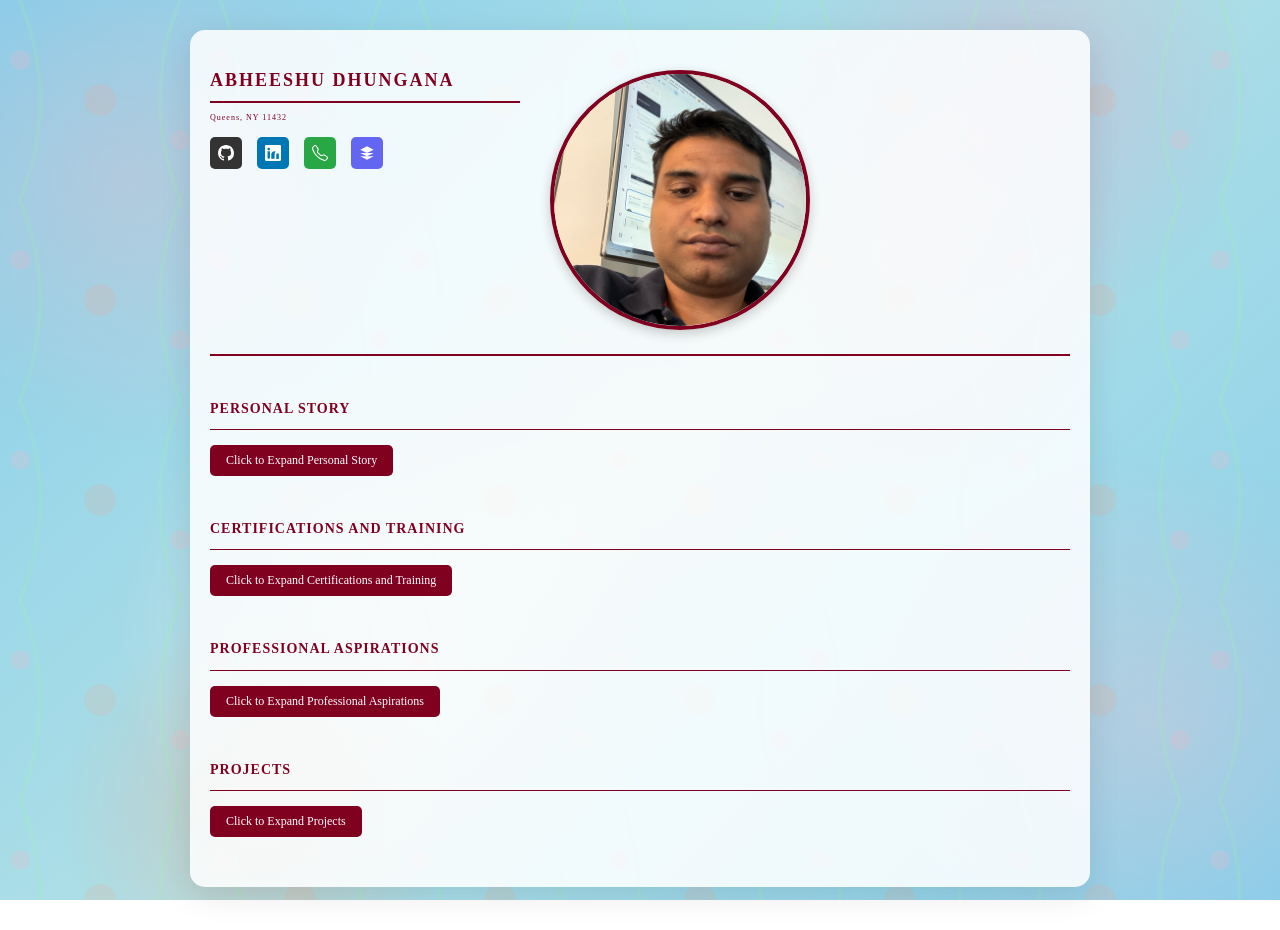
<file: index.html>
<!DOCTYPE html>
<html lang="en">
<head>
    <meta charset="UTF-8">
    <meta name="viewport" content="width=device-width, initial-scale=1.0">
    <title>Abheeshu Dhungana - Professional Resume</title>
    <link rel="stylesheet" href="styles_projects.css">
</head>
<body>
    <div class="container">
        <div class="header">
            <div class="name-section">
                <h1 class="name">ABHEESHU DHUNGANA</h1>
                <div class="divider"></div>
                <p class="location">Queens, NY 11432</p>
                <div class="social-links">
                    <a href="https://github.com/abheeshudhungana-source" target="_blank" class="social-link github">
                        <svg width="16" height="16" viewBox="0 0 16 16" fill="currentColor">
                            <path d="M8 0C3.58 0 0 3.58 0 8c0 3.54 2.29 6.53 5.47 7.59.4.07.55-.17.55-.38 0-.19-.01-.82-.01-1.49-2.01.37-2.53-.49-2.69-.94-.09-.23-.48-.94-.82-1.13-.28-.15-.68-.52-.01-.53.63-.01 1.08.58 1.23.82.72 1.21 1.87.87 2.33.66.07-.52.28-.87.51-1.07-1.78-.2-3.64-.89-3.64-3.95 0-.87.31-1.59.82-2.15-.08-.2-.36-1.02.08-2.12 0 0 .67-.21 2.2.82.64-.18 1.32-.27 2-.27.68 0 1.36.09 2 .27 1.53-1.04 2.2-.82 2.2-.82.44 1.1.16 1.92.08 2.12.51.56.82 1.27.82 2.15 0 3.07-1.87 3.75-3.65 3.95.29.25.54.73.54 1.48 0 1.07-.01 1.93-.01 2.2 0 .21.15.46.55.38A8.013 8.013 0 0016 8c0-4.42-3.58-8-8-8z"/>
                        </svg>
                    </a>
                    <a href="https://www.linkedin.com/in/abheeshu-dhungana-205035a6/" target="_blank" class="social-link linkedin">
                        <svg width="16" height="16" viewBox="0 0 16 16" fill="currentColor">
                            <path d="M0 1.146C0 .513.526 0 1.175 0h13.65C15.474 0 16 .513 16 1.146v13.708c0 .633-.526 1.146-1.175 1.146H1.175C.526 16 0 15.487 0 14.854V1.146zm4.943 12.248V6.169H2.542v7.225h2.401zm-1.2-8.212c.77 0 1.248-.567 1.248-1.274 0-.714-.563-1.272-1.248-1.272-.705 0-1.248.558-1.248 1.272 0 .707.543 1.274 1.248 1.274zm5.866 8.212V9.359c0-2.298 1.336-3.365 3.112-3.365.645 0 1.344.115 1.344.115v2.462s-.732-.074-1.422-.074c-1.015 0-1.344.488-1.344 1.23v4.335h2.542V6.169h-2.542v1.025c-.347-.672-1.025-1.025-1.914-1.025-1.648 0-3.112 1.336-3.112 3.365v4.335h2.542z"/>
                        </svg>
                    </a>
                    <a href="tel:+18088979722" class="social-link phone" data-phone="+1 (808) 897-9722">
                        <svg width="16" height="16" viewBox="0 0 16 16" fill="currentColor">
                            <path d="M3.654 1.328a.678.678 0 0 0-1.015-.063L1.605 2.3c-.483.484-.661 1.169-.45 1.77a17.568 17.568 0 0 0 4.168 6.608 17.569 17.569 0 0 0 6.608 4.168c.601.211 1.286.033 1.77-.45l1.034-1.034a.678.678 0 0 0-.063-1.015l-2.307-1.794a.676.676 0 0 0-.58-.122l-2.19.547a1.748 1.748 0 0 1-1.657-.459L5.482 8.062a1.748 1.748 0 0 1-.46-1.657l.548-2.19a.678.678 0 0 0-.122-.58L3.654 1.328zM1.884.511a1.745 1.745 0 0 1 2.612.163L6.29 2.98c.329.423.445.974.315 1.494l-.547 2.19a.678.678 0 0 0 .178.643l2.457 2.457a.678.678 0 0 0 .644.178l2.189-.547a1.745 1.745 0 0 1 1.494.315l2.306 1.794c.829.645.905 1.87.163 2.611l-1.034 1.034c-.74.74-1.846 1.065-2.877.702a18.634 18.634 0 0 1-7.01-4.42 18.634 18.634 0 0 1-4.42-7.009c-.362-1.03-.037-2.137.703-2.877L1.885.511z"/>
                        </svg>
                    </a>
                    <a href="https://www.theforage.com/dashboard" target="_blank" class="social-link forage">
                        <svg width="16" height="16" viewBox="0 0 24 24" fill="currentColor">
                            <path d="M12 2L2 7l10 5 10-5-10-5zM2 17l10 5 10-5M2 12l10 5 10-5"/>
                        </svg>
                    </a>
                </div>
            </div>
            <div class="picture-section">
                <img src="mypp.png" alt="Abheeshu Dhungana" class="profile-picture">
            </div>
        </div>

        <div class="content">
            <h2 class="heading">Personal Story</h2>
            <button class="collapsible-trigger" onclick="toggleSection('storyContent')">Click to Expand Personal Story</button>
            <div class="collapsible-content" id="storyContent">
                <div class="bird-watermark">
                    <svg class="bird-svg" viewBox="0 0 400 200" xmlns="http://www.w3.org/2000/svg">
                        <g class="bird-body">
                            <!-- Left wing with feathers -->
                            <path class="wing-left" d="M200,100 L180,85 L160,70 L140,55 L120,45 L100,40 L80,42 L60,50 L50,60 L55,70 L70,75 L90,78 L110,80 L130,85 L150,92 L170,98 L185,102 Z" fill="lightblue" opacity="0.5"/>
                            <!-- Right wing with feathers -->
                            <path class="wing-right" d="M200,100 L220,85 L240,70 L260,55 L280,45 L300,40 L320,42 L340,50 L350,60 L345,70 L330,75 L310,78 L290,80 L270,85 L250,92 L230,98 L215,102 Z" fill="lightblue" opacity="0.5"/>
                            <!-- Body -->
                            <path d="M185,100 Q200,95 215,100 Q210,115 195,118 Q185,112 185,100 Z" fill="lightblue" opacity="0.5"/>
                            <!-- Head -->
                            <path d="M215,98 Q230,90 245,92 Q240,100 230,105 Q220,102 215,98 Z" fill="lightblue" opacity="0.5"/>
                            <!-- Beak -->
                            <path d="M245,92 L260,88 L255,95 L245,97 Z" fill="lightblue" opacity="0.5"/>
                            <!-- Tail feathers -->
                            <path d="M195,115 L190,130 L185,135 L180,130 L185,118 Z" fill="lightblue" opacity="0.5"/>
                        </g>
                    </svg>
                </div>
                <div class="story-section">
                    <p><strong>Resilience Under Pressure:</strong> At age 11, while playing cricket, I was hit in the nose and began bleeding. As the last batter standing for my team in an unlimited-overs match, I batted for several hours with a broken nose to frustrate the opposition. This experience taught me that I become highly competitive under distress and never back down from a challenge.</p>
                    
                    <p><strong>Resourceful Learning:</strong> When I earned my CySA+ certification in May 2025, I proved to myself that learning has no age limit. I leveraged multiple resources, collaborated with study teams, and worked relentlessly to pass the exam. This demonstrated my resourcefulness and ability to learn complex technical concepts, setting an example of leadership through hard work in team environments.</p>
                    
                    <p><strong>Adaptive Growth:</strong> After applying for numerous positions from June 2025 to early 2026, I faced rejection despite landing interviews. When a hiring manager at Navy Federal Credit Union noted that applicants typically held master's degrees with five years of experience, I realized that CySA+ alone wasn't sufficient. Rather than letting my knowledge stagnate, I enrolled at CUNY LaGuardia to continue my education. This shows my commitment to staying current and making necessary adjustments to succeed in an evolving field.</p>
                </div>
            </div>

            <h2 class="heading">Certifications and Training</h2>
            <button class="collapsible-trigger" onclick="toggleSection('certificationsContent')">Click to Expand Certifications and Training</button>
            <div class="collapsible-content" id="certificationsContent">
                <div class="bird-watermark">
                    <svg class="bird-svg" viewBox="0 0 400 200" xmlns="http://www.w3.org/2000/svg">
                        <g class="bird-body">
                            <!-- Left wing with feathers -->
                            <path class="wing-left" d="M200,100 L180,85 L160,70 L140,55 L120,45 L100,40 L80,42 L60,50 L50,60 L55,70 L70,75 L90,78 L110,80 L130,85 L150,92 L170,98 L185,102 Z" fill="lightblue" opacity="0.5"/>
                            <!-- Right wing with feathers -->
                            <path class="wing-right" d="M200,100 L220,85 L240,70 L260,55 L280,45 L300,40 L320,42 L340,50 L350,60 L345,70 L330,75 L310,78 L290,80 L270,85 L250,92 L230,98 L215,102 Z" fill="lightblue" opacity="0.5"/>
                            <!-- Body -->
                            <path d="M185,100 Q200,95 215,100 Q210,115 195,118 Q185,112 185,100 Z" fill="lightblue" opacity="0.5"/>
                            <!-- Head -->
                            <path d="M215,98 Q230,90 245,92 Q240,100 230,105 Q220,102 215,98 Z" fill="lightblue" opacity="0.5"/>
                            <!-- Beak -->
                            <path d="M245,92 L260,88 L255,95 L245,97 Z" fill="lightblue" opacity="0.5"/>
                            <!-- Tail feathers -->
                            <path d="M195,115 L190,130 L185,135 L180,130 L185,118 Z" fill="lightblue" opacity="0.5"/>
                        </g>
                    </svg>
                </div>
                <div class="bird-watermark bird-watermark-2">
                    <svg class="bird-svg" viewBox="0 0 400 200" xmlns="http://www.w3.org/2000/svg">
                        <g class="bird-body">
                            <!-- Left wing with feathers -->
                            <path class="wing-left" d="M200,100 L180,85 L160,70 L140,55 L120,45 L100,40 L80,42 L60,50 L50,60 L55,70 L70,75 L90,78 L110,80 L130,85 L150,92 L170,98 L185,102 Z" fill="lightblue" opacity="0.5"/>
                            <!-- Right wing with feathers -->
                            <path class="wing-right" d="M200,100 L220,85 L240,70 L260,55 L280,45 L300,40 L320,42 L340,50 L350,60 L345,70 L330,75 L310,78 L290,80 L270,85 L250,92 L230,98 L215,102 Z" fill="lightblue" opacity="0.5"/>
                            <!-- Body -->
                            <path d="M185,100 Q200,95 215,100 Q210,115 195,118 Q185,112 185,100 Z" fill="lightblue" opacity="0.5"/>
                            <!-- Head -->
                            <path d="M215,98 Q230,90 245,92 Q240,100 230,105 Q220,102 215,98 Z" fill="lightblue" opacity="0.5"/>
                            <!-- Beak -->
                            <path d="M245,92 L260,88 L255,95 L245,97 Z" fill="lightblue" opacity="0.5"/>
                            <!-- Tail feathers -->
                            <path d="M195,115 L190,130 L185,135 L180,130 L185,118 Z" fill="lightblue" opacity="0.5"/>
                        </g>
                    </svg>
                </div>
                <div class="bird-watermark bird-watermark-3">
                    <svg class="bird-svg" viewBox="0 0 400 200" xmlns="http://www.w3.org/2000/svg">
                        <g class="bird-body">
                            <!-- Left wing with feathers -->
                            <path class="wing-left" d="M200,100 L180,85 L160,70 L140,55 L120,45 L100,40 L80,42 L60,50 L50,60 L55,70 L70,75 L90,78 L110,80 L130,85 L150,92 L170,98 L185,102 Z" fill="lightblue" opacity="0.5"/>
                            <!-- Right wing with feathers -->
                            <path class="wing-right" d="M200,100 L220,85 L240,70 L260,55 L280,45 L300,40 L320,42 L340,50 L350,60 L345,70 L330,75 L310,78 L290,80 L270,85 L250,92 L230,98 L215,102 Z" fill="lightblue" opacity="0.5"/>
                            <!-- Body -->
                            <path d="M185,100 Q200,95 215,100 Q210,115 195,118 Q185,112 185,100 Z" fill="lightblue" opacity="0.5"/>
                            <!-- Head -->
                            <path d="M215,98 Q230,90 245,92 Q240,100 230,105 Q220,102 215,98 Z" fill="lightblue" opacity="0.5"/>
                            <!-- Beak -->
                            <path d="M245,92 L260,88 L255,95 L245,97 Z" fill="lightblue" opacity="0.5"/>
                            <!-- Tail feathers -->
                            <path d="M195,115 L190,130 L185,135 L180,130 L185,118 Z" fill="lightblue" opacity="0.5"/>
                        </g>
                    </svg>
                </div>
                <div class="certifications-section">
                    <h3>Certifications</h3>
                    <ul>
                        <li><strong>CompTIA CySA+ (Cybersecurity Analyst)</strong> – July 2025</li>
                        <li><strong>Splunk Core User Certification</strong> – August 2025</li>
                        <li><strong>Cisco Networking Academy Coursework (NetAcad)</strong> – March 2025</li>
                    </ul>

                    <h3>Education</h3>
                    <ul>
                        <li><strong>Bachelor of Science, Information Technology</strong> – City University of New York (CUNY), Expected Graduation: 2029</li>
                        <li>Additional coursework in cloud, scripting, and security tools</li>
                    </ul>

                    <h3>Technical Skills</h3>
                    <ul>
                        <li><strong>Networking:</strong> DHCP, DNS, LAN/WLAN design, firewall configuration, IDS/IPS, packet capture analysis</li>
                        <li><strong>Systems:</strong> Windows Server, Windows 10/8/7, macOS, Linux, Cisco IOS</li>
                        <li><strong>Tools & Software:</strong> Splunk, Wireshark, VirtualBox, Cisco Packet Tracer, TeamViewer, RDP, Nmap, Google Workspace</li>
                        <li><strong>Cloud:</strong> AWS, DevOps, Google Cloud Platform</li>
                        <li><strong>Scripting:</strong> Bash, Python</li>
                        <li><strong>Device Management:</strong> Cisco Meraki MDM</li>
                        <li><strong>Other Strengths:</strong> Documentation, process improvement, troubleshooting, system analysis</li>
                    </ul>

                    <h3>Project Management & Agile Experience</h3>
                    <ul>
                        <li><strong>Methodologies:</strong> Waterfall, SAFe Agile</li>
                        <li><strong>Tools:</strong> Jira, Confluence, SharePoint, Microsoft Teams/channels</li>
                        <li><strong>Agile Skills:</strong> Writing and refining requirements, Scrum and Kanban workflows, backlog management, sprint planning</li>
                        <li><strong>DevOps:</strong> Exposure to DevOps concepts and cloud environments</li>
                        <li><strong>Communication:</strong> Strong teamwork, cross-functional coordination, data analysis, issue identification and solution proposal</li>
                    </ul>

                    <h3>Professional Experience</h3>
                    <ul>
                        <li><strong>United States Marine Corps – Engineering & Operations Specialist</strong> | Jan 2020 – Jan 2024</li>
                        <li>Collaborated with product owner, development leads, and solution architecture to prioritize product backlog and sprint planning using Jira</li>
                        <li>Facilitated Scrum process for 6-member team, removing obstacles and ensuring Agile principles adherence</li>
                        <li>Executed sprints, daily stand-ups, and sprint reviews with product owner and development team</li>
                        <li>Oversaw testing and evaluation processes, collected performance data, and documented findings</li>
                        <li>Analyzed technical specifications and operational requirements for complex system design and evaluation</li>
                        <li>Communicated risk and status to Project Manager and Product Manager using SharePoint documentation</li>
                    </ul>
                </div>
            </div>

            <h2 class="heading">Professional Aspirations</h2>
            <button class="collapsible-trigger" onclick="toggleSection('aspirationsContent')">Click to Expand Professional Aspirations</button>
            <div class="collapsible-content" id="aspirationsContent">
                <div class="bird-watermark">
                    <svg class="bird-svg" viewBox="0 0 400 200" xmlns="http://www.w3.org/2000/svg">
                        <g class="bird-body">
                            <!-- Left wing with feathers -->
                            <path class="wing-left" d="M200,100 L180,85 L160,70 L140,55 L120,45 L100,40 L80,42 L60,50 L50,60 L55,70 L70,75 L90,78 L110,80 L130,85 L150,92 L170,98 L185,102 Z" fill="lightblue" opacity="0.5"/>
                            <!-- Right wing with feathers -->
                            <path class="wing-right" d="M200,100 L220,85 L240,70 L260,55 L280,45 L300,40 L320,42 L340,50 L350,60 L345,70 L330,75 L310,78 L290,80 L270,85 L250,92 L230,98 L215,102 Z" fill="lightblue" opacity="0.5"/>
                            <!-- Body -->
                            <path d="M185,100 Q200,95 215,100 Q210,115 195,118 Q185,112 185,100 Z" fill="lightblue" opacity="0.5"/>
                            <!-- Head -->
                            <path d="M215,98 Q230,90 245,92 Q240,100 230,105 Q220,102 215,98 Z" fill="lightblue" opacity="0.5"/>
                            <!-- Beak -->
                            <path d="M245,92 L260,88 L255,95 L245,97 Z" fill="lightblue" opacity="0.5"/>
                            <!-- Tail feathers -->
                            <path d="M195,115 L190,130 L185,135 L180,130 L185,118 Z" fill="lightblue" opacity="0.5"/>
                        </g>
                    </svg>
                </div>
                <div class="aspirations-section">
                    <p><strong>AI-Powered Development Journey:</strong> My professional vision centers on harnessing the transformative power of artificial intelligence to build innovative solutions. I am committed to mastering AI development tools and methodologies, integrating machine learning models into practical applications that solve real-world problems. This journey involves continuous learning in areas such as natural language processing, computer vision, and generative AI to stay at the forefront of technological advancement.</p>
                    
                    <p><strong>Bridging Technology and Leadership:</strong> Building on my foundation in cybersecurity and IT, I aim to leverage AI development skills to create intelligent systems that enhance operational efficiency and decision-making processes. My goal is to develop expertise in AI-driven project management tools, automated workflows, and predictive analytics that can revolutionize how teams collaborate and deliver value.</p>
                    
                    <p><strong>Path to Scrum Mastery:</strong> With my existing experience in Agile methodologies and Scrum facilitation from my Marine Corps service, I aspire to become a Scrum Master at a leading project management company. I plan to deepen my understanding of Agile frameworks, earn advanced Scrum Master certifications (CSM, PSM), and develop the soft skills necessary to guide high-performing teams through complex projects.</p>
                    
                    <p><strong>Ultimate Career Goal:</strong> My long-term objective is to combine technical expertise in AI development with leadership excellence in project management. As a Scrum Master, I will champion the integration of AI tools into Agile processes, enabling teams to work smarter and deliver exceptional results. I envision leading innovative projects that push the boundaries of what's possible while fostering a culture of continuous improvement, collaboration, and excellence.</p>
                </div>
            </div>

            <h2 class="heading">Projects</h2>
            <button class="collapsible-trigger" onclick="toggleSection('projectsContent')">Click to Expand Projects</button>
            <div class="collapsible-content" id="projectsContent">
                <div class="bird-watermark">
                    <svg class="bird-svg" viewBox="0 0 400 200" xmlns="http://www.w3.org/2000/svg">
                        <g class="bird-body">
                            <!-- Left wing with feathers -->
                            <path class="wing-left" d="M200,100 L180,85 L160,70 L140,55 L120,45 L100,40 L80,42 L60,50 L50,60 L55,70 L70,75 L90,78 L110,80 L130,85 L150,92 L170,98 L185,102 Z" fill="lightblue" opacity="0.5"/>
                            <!-- Right wing with feathers -->
                            <path class="wing-right" d="M200,100 L220,85 L240,70 L260,55 L280,45 L300,40 L320,42 L340,50 L350,60 L345,70 L330,75 L310,78 L290,80 L270,85 L250,92 L230,98 L215,102 Z" fill="lightblue" opacity="0.5"/>
                            <!-- Body -->
                            <path d="M185,100 Q200,95 215,100 Q210,115 195,118 Q185,112 185,100 Z" fill="lightblue" opacity="0.5"/>
                            <!-- Head -->
                            <path d="M215,98 Q230,90 245,92 Q240,100 230,105 Q220,102 215,98 Z" fill="lightblue" opacity="0.5"/>
                            <!-- Beak -->
                            <path d="M245,92 L260,88 L255,95 L245,97 Z" fill="lightblue" opacity="0.5"/>
                            <!-- Tail feathers -->
                            <path d="M195,115 L190,130 L185,135 L180,130 L185,118 Z" fill="lightblue" opacity="0.5"/>
                        </g>
                    </svg>
                </div>
                <div class="projects-section">
                    <p><strong>Forage Virtual Experience Programs:</strong> Completed various virtual work experience programs through Forage, gaining practical skills in project management, data analysis, and business operations.</p>
                </div>
            </div>
        </div>
    </div>

    <script>
        function toggleSection(sectionId) {
            const content = document.getElementById(sectionId);
            const button = content.previousElementSibling;
            
            if (content.classList.contains('active')) {
                content.classList.remove('active');
                button.textContent = button.textContent.replace('Collapse', 'Expand');
            } else {
                content.classList.add('active');
                button.textContent = button.textContent.replace('Expand', 'Collapse');
            }
        }
    </script>
</body>
</html>
</file>
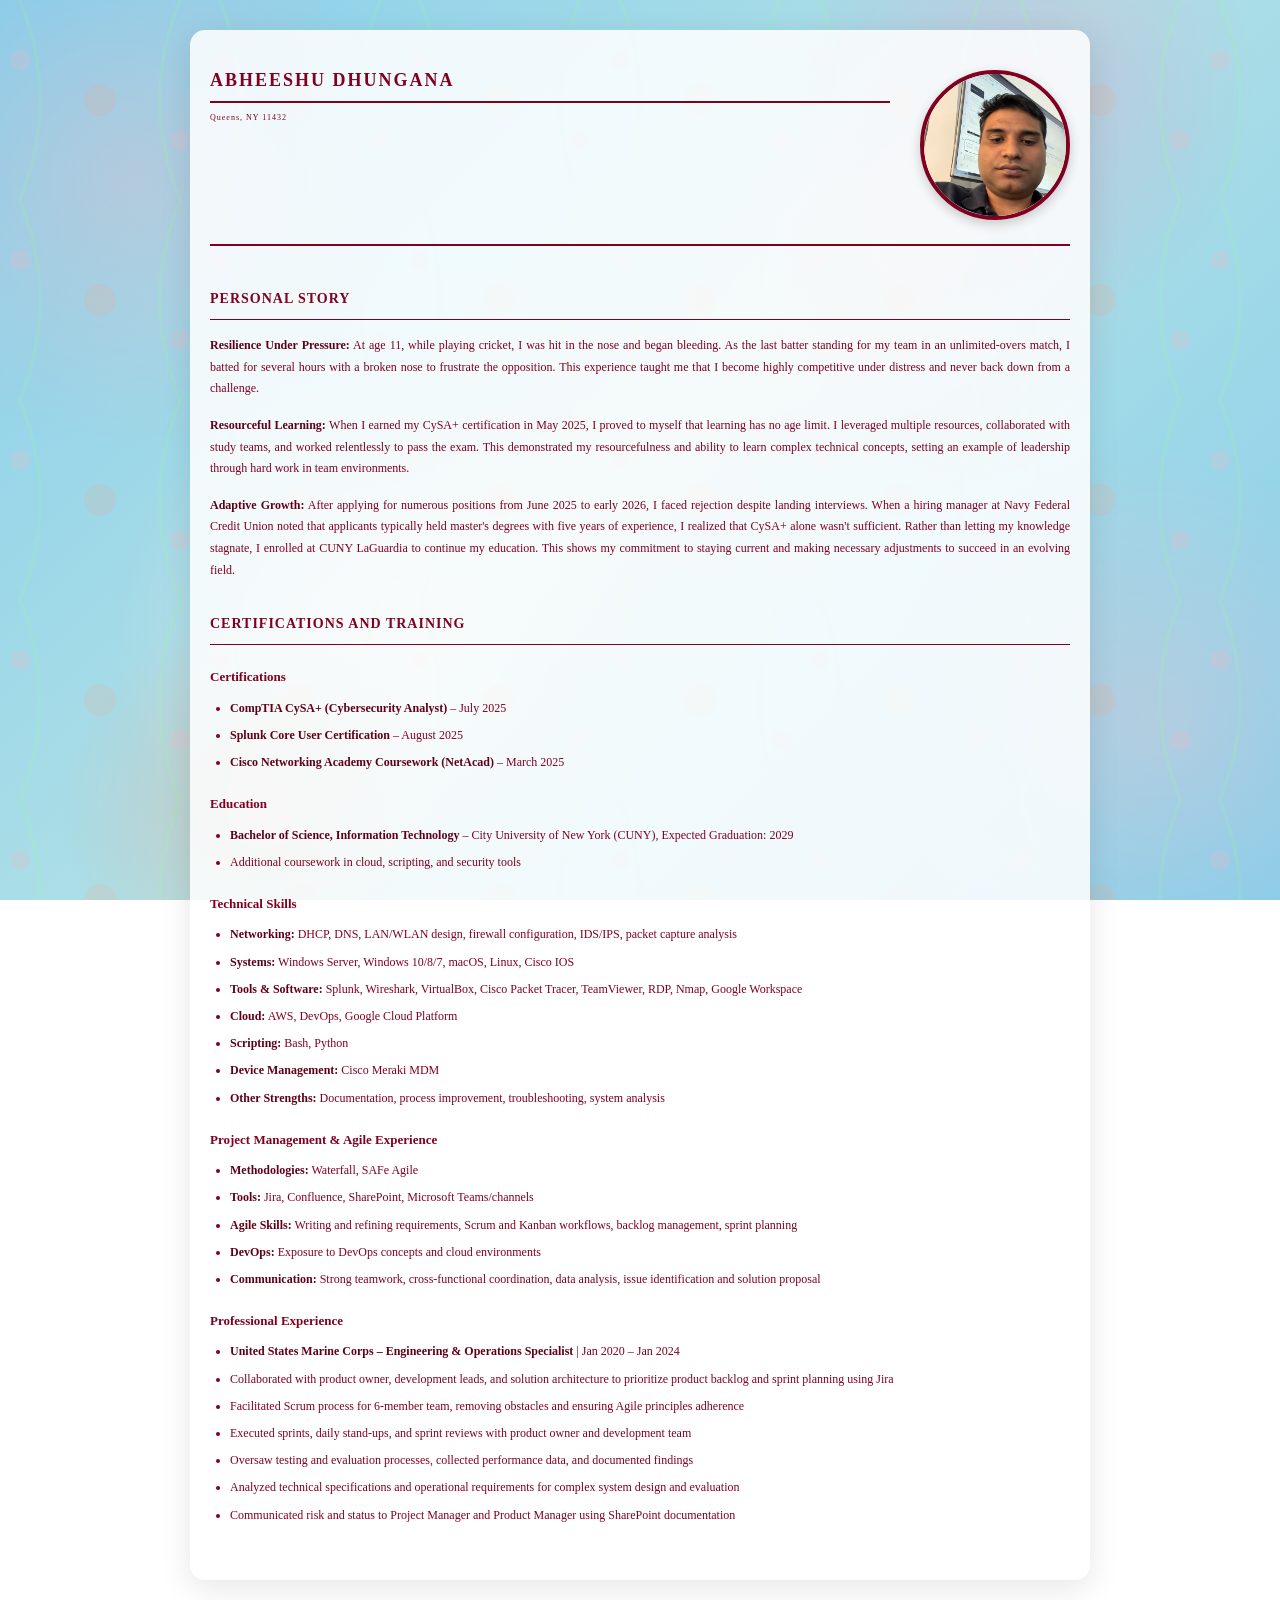
<file: old website.html>
<!DOCTYPE html>
<html lang="en">
<head>
    <meta charset="UTF-8">
    <meta name="viewport" content="width=device-width, initial-scale=1.0">
    <title>Abheeshu Dhungana - Professional Resume</title>
    <link rel="stylesheet" href="styles.css">
</head>
<body>
    <div class="container">
        <div class="header">
            <div class="name-section">
                <h1 class="name">ABHEESHU DHUNGANA</h1>
                <div class="divider"></div>
                <p class="location">Queens, NY 11432</p>
            </div>
            <div class="picture-section">
                <img src="mypp.png" alt="Abheeshu Dhungana" class="profile-picture">
            </div>
        </div>

        <div class="content">
            <h2 class="heading">Personal Story</h2>
            <div class="story-section">
                <p><strong>Resilience Under Pressure:</strong> At age 11, while playing cricket, I was hit in the nose and began bleeding. As the last batter standing for my team in an unlimited-overs match, I batted for several hours with a broken nose to frustrate the opposition. This experience taught me that I become highly competitive under distress and never back down from a challenge.</p>
                
                <p><strong>Resourceful Learning:</strong> When I earned my CySA+ certification in May 2025, I proved to myself that learning has no age limit. I leveraged multiple resources, collaborated with study teams, and worked relentlessly to pass the exam. This demonstrated my resourcefulness and ability to learn complex technical concepts, setting an example of leadership through hard work in team environments.</p>
                
                <p><strong>Adaptive Growth:</strong> After applying for numerous positions from June 2025 to early 2026, I faced rejection despite landing interviews. When a hiring manager at Navy Federal Credit Union noted that applicants typically held master's degrees with five years of experience, I realized that CySA+ alone wasn't sufficient. Rather than letting my knowledge stagnate, I enrolled at CUNY LaGuardia to continue my education. This shows my commitment to staying current and making necessary adjustments to succeed in an evolving field.</p>
            </div>

            <h2 class="heading">Certifications and Training</h2>
            <div class="certifications-section">
                <h3>Certifications</h3>
                <ul>
                    <li><strong>CompTIA CySA+ (Cybersecurity Analyst)</strong> – July 2025</li>
                    <li><strong>Splunk Core User Certification</strong> – August 2025</li>
                    <li><strong>Cisco Networking Academy Coursework (NetAcad)</strong> – March 2025</li>
                </ul>

                <h3>Education</h3>
                <ul>
                    <li><strong>Bachelor of Science, Information Technology</strong> – City University of New York (CUNY), Expected Graduation: 2029</li>
                    <li>Additional coursework in cloud, scripting, and security tools</li>
                </ul>

                <h3>Technical Skills</h3>
                <ul>
                    <li><strong>Networking:</strong> DHCP, DNS, LAN/WLAN design, firewall configuration, IDS/IPS, packet capture analysis</li>
                    <li><strong>Systems:</strong> Windows Server, Windows 10/8/7, macOS, Linux, Cisco IOS</li>
                    <li><strong>Tools & Software:</strong> Splunk, Wireshark, VirtualBox, Cisco Packet Tracer, TeamViewer, RDP, Nmap, Google Workspace</li>
                    <li><strong>Cloud:</strong> AWS, DevOps, Google Cloud Platform</li>
                    <li><strong>Scripting:</strong> Bash, Python</li>
                    <li><strong>Device Management:</strong> Cisco Meraki MDM</li>
                    <li><strong>Other Strengths:</strong> Documentation, process improvement, troubleshooting, system analysis</li>
                </ul>

                <h3>Project Management & Agile Experience</h3>
                <ul>
                    <li><strong>Methodologies:</strong> Waterfall, SAFe Agile</li>
                    <li><strong>Tools:</strong> Jira, Confluence, SharePoint, Microsoft Teams/channels</li>
                    <li><strong>Agile Skills:</strong> Writing and refining requirements, Scrum and Kanban workflows, backlog management, sprint planning</li>
                    <li><strong>DevOps:</strong> Exposure to DevOps concepts and cloud environments</li>
                    <li><strong>Communication:</strong> Strong teamwork, cross-functional coordination, data analysis, issue identification and solution proposal</li>
                </ul>

                <h3>Professional Experience</h3>
                <ul>
                    <li><strong>United States Marine Corps – Engineering & Operations Specialist</strong> | Jan 2020 – Jan 2024</li>
                    <li>Collaborated with product owner, development leads, and solution architecture to prioritize product backlog and sprint planning using Jira</li>
                    <li>Facilitated Scrum process for 6-member team, removing obstacles and ensuring Agile principles adherence</li>
                    <li>Executed sprints, daily stand-ups, and sprint reviews with product owner and development team</li>
                    <li>Oversaw testing and evaluation processes, collected performance data, and documented findings</li>
                    <li>Analyzed technical specifications and operational requirements for complex system design and evaluation</li>
                    <li>Communicated risk and status to Project Manager and Product Manager using SharePoint documentation</li>
                </ul>
            </div>
        </div>
    </div>
</body>
</html>
</file>
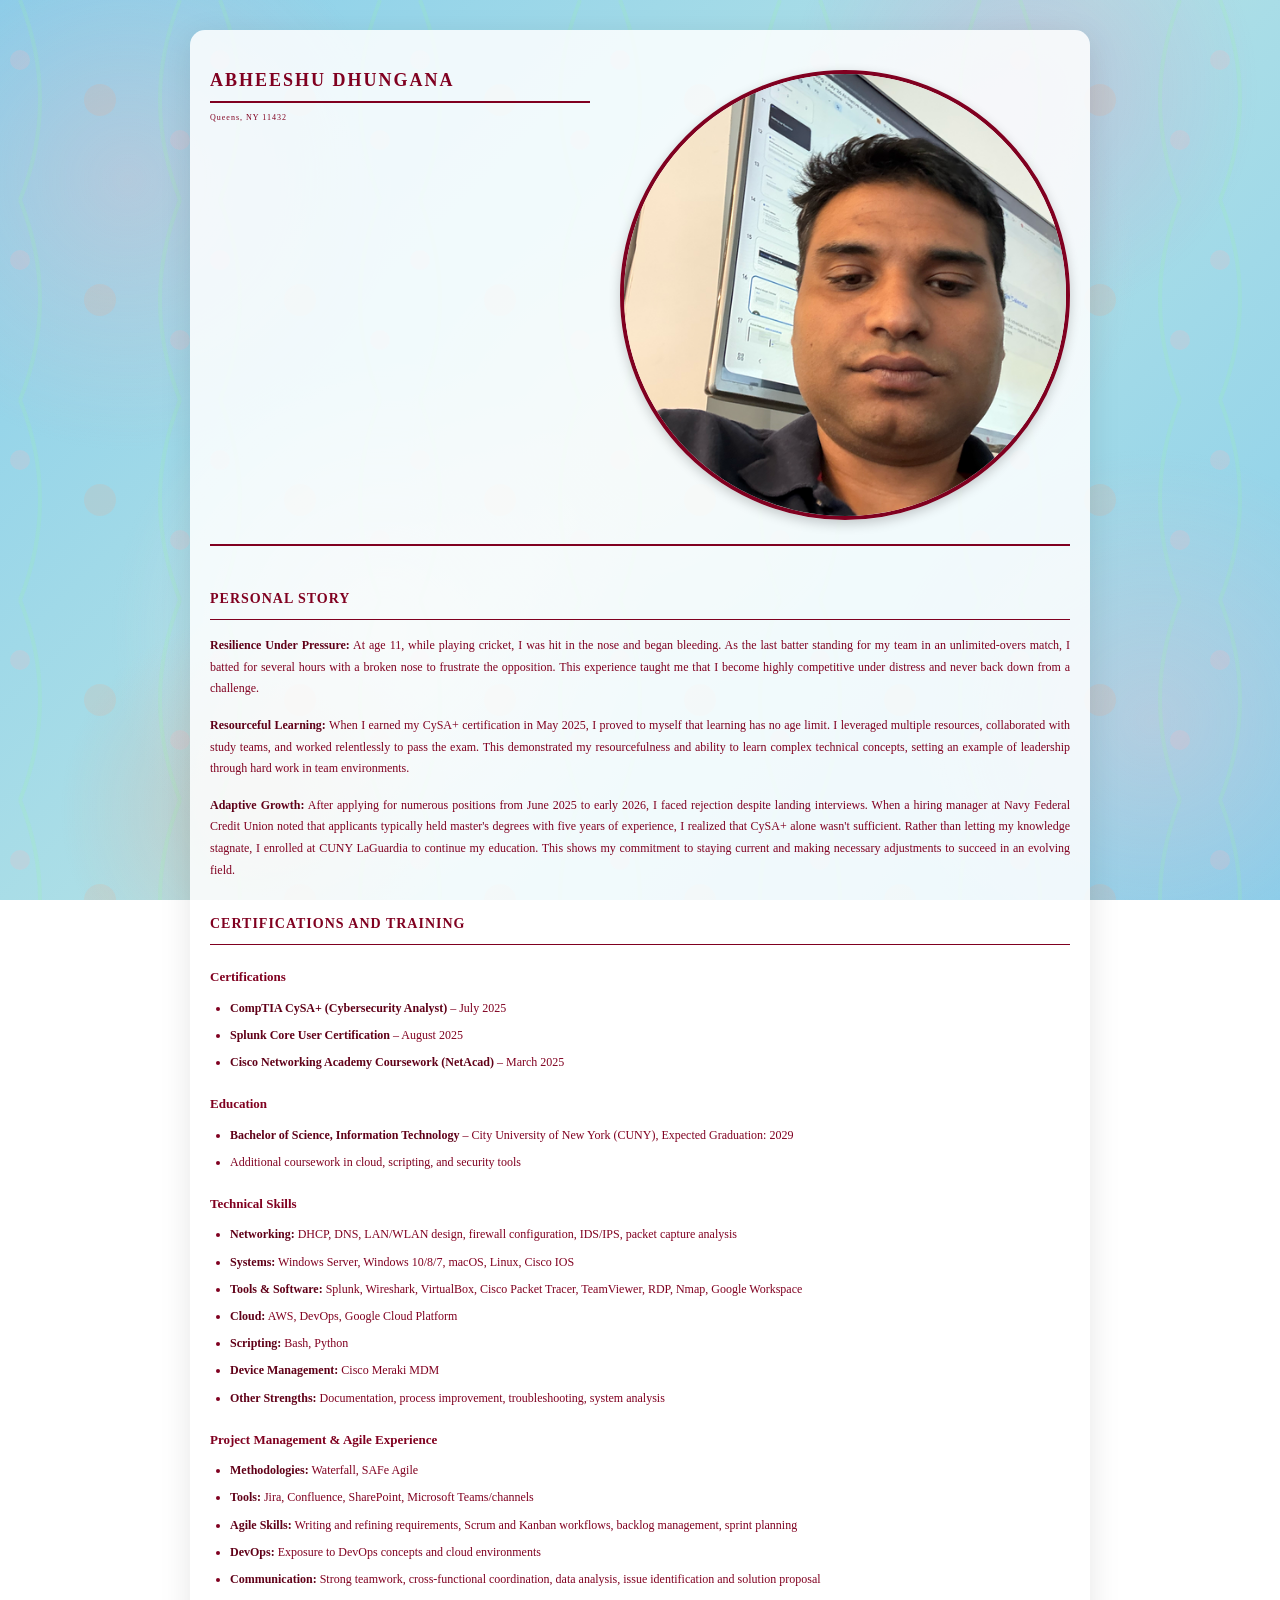
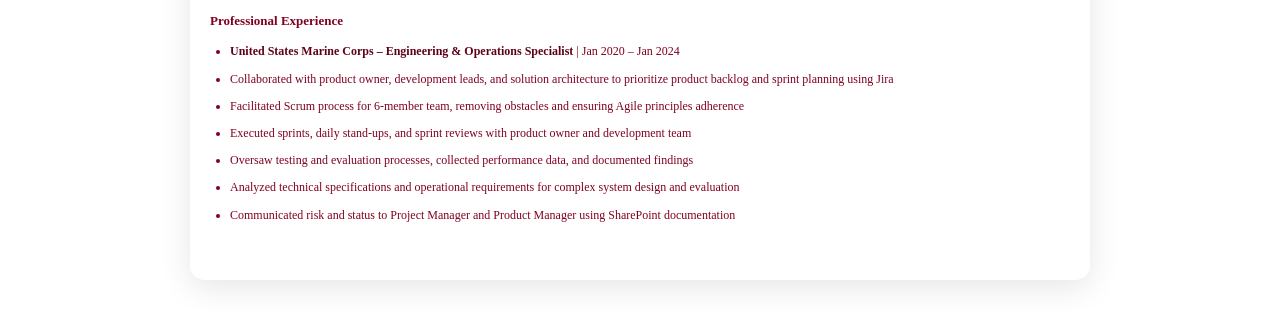
<file: pic_expanded.html>
<!DOCTYPE html>
<html lang="en">
<head>
    <meta charset="UTF-8">
    <meta name="viewport" content="width=device-width, initial-scale=1.0">
    <title>Abheeshu Dhungana - Professional Resume</title>
    <link rel="stylesheet" href="styles_expanded.css">
</head>
<body>
    <div class="container">
        <div class="header">
            <div class="name-section">
                <h1 class="name">ABHEESHU DHUNGANA</h1>
                <div class="divider"></div>
                <p class="location">Queens, NY 11432</p>
            </div>
            <div class="picture-section">
                <img src="mypp.png" alt="Abheeshu Dhungana" class="profile-picture">
            </div>
        </div>

        <div class="content">
            <h2 class="heading">Personal Story</h2>
            <div class="story-section">
                <p><strong>Resilience Under Pressure:</strong> At age 11, while playing cricket, I was hit in the nose and began bleeding. As the last batter standing for my team in an unlimited-overs match, I batted for several hours with a broken nose to frustrate the opposition. This experience taught me that I become highly competitive under distress and never back down from a challenge.</p>
                
                <p><strong>Resourceful Learning:</strong> When I earned my CySA+ certification in May 2025, I proved to myself that learning has no age limit. I leveraged multiple resources, collaborated with study teams, and worked relentlessly to pass the exam. This demonstrated my resourcefulness and ability to learn complex technical concepts, setting an example of leadership through hard work in team environments.</p>
                
                <p><strong>Adaptive Growth:</strong> After applying for numerous positions from June 2025 to early 2026, I faced rejection despite landing interviews. When a hiring manager at Navy Federal Credit Union noted that applicants typically held master's degrees with five years of experience, I realized that CySA+ alone wasn't sufficient. Rather than letting my knowledge stagnate, I enrolled at CUNY LaGuardia to continue my education. This shows my commitment to staying current and making necessary adjustments to succeed in an evolving field.</p>
            </div>

            <h2 class="heading">Certifications and Training</h2>
            <div class="certifications-section">
                <h3>Certifications</h3>
                <ul>
                    <li><strong>CompTIA CySA+ (Cybersecurity Analyst)</strong> – July 2025</li>
                    <li><strong>Splunk Core User Certification</strong> – August 2025</li>
                    <li><strong>Cisco Networking Academy Coursework (NetAcad)</strong> – March 2025</li>
                </ul>

                <h3>Education</h3>
                <ul>
                    <li><strong>Bachelor of Science, Information Technology</strong> – City University of New York (CUNY), Expected Graduation: 2029</li>
                    <li>Additional coursework in cloud, scripting, and security tools</li>
                </ul>

                <h3>Technical Skills</h3>
                <ul>
                    <li><strong>Networking:</strong> DHCP, DNS, LAN/WLAN design, firewall configuration, IDS/IPS, packet capture analysis</li>
                    <li><strong>Systems:</strong> Windows Server, Windows 10/8/7, macOS, Linux, Cisco IOS</li>
                    <li><strong>Tools & Software:</strong> Splunk, Wireshark, VirtualBox, Cisco Packet Tracer, TeamViewer, RDP, Nmap, Google Workspace</li>
                    <li><strong>Cloud:</strong> AWS, DevOps, Google Cloud Platform</li>
                    <li><strong>Scripting:</strong> Bash, Python</li>
                    <li><strong>Device Management:</strong> Cisco Meraki MDM</li>
                    <li><strong>Other Strengths:</strong> Documentation, process improvement, troubleshooting, system analysis</li>
                </ul>

                <h3>Project Management & Agile Experience</h3>
                <ul>
                    <li><strong>Methodologies:</strong> Waterfall, SAFe Agile</li>
                    <li><strong>Tools:</strong> Jira, Confluence, SharePoint, Microsoft Teams/channels</li>
                    <li><strong>Agile Skills:</strong> Writing and refining requirements, Scrum and Kanban workflows, backlog management, sprint planning</li>
                    <li><strong>DevOps:</strong> Exposure to DevOps concepts and cloud environments</li>
                    <li><strong>Communication:</strong> Strong teamwork, cross-functional coordination, data analysis, issue identification and solution proposal</li>
                </ul>

                <h3>Professional Experience</h3>
                <ul>
                    <li><strong>United States Marine Corps – Engineering & Operations Specialist</strong> | Jan 2020 – Jan 2024</li>
                    <li>Collaborated with product owner, development leads, and solution architecture to prioritize product backlog and sprint planning using Jira</li>
                    <li>Facilitated Scrum process for 6-member team, removing obstacles and ensuring Agile principles adherence</li>
                    <li>Executed sprints, daily stand-ups, and sprint reviews with product owner and development team</li>
                    <li>Oversaw testing and evaluation processes, collected performance data, and documented findings</li>
                    <li>Analyzed technical specifications and operational requirements for complex system design and evaluation</li>
                    <li>Communicated risk and status to Project Manager and Product Manager using SharePoint documentation</li>
                </ul>
            </div>
        </div>
    </div>
</body>
</html>
</file>
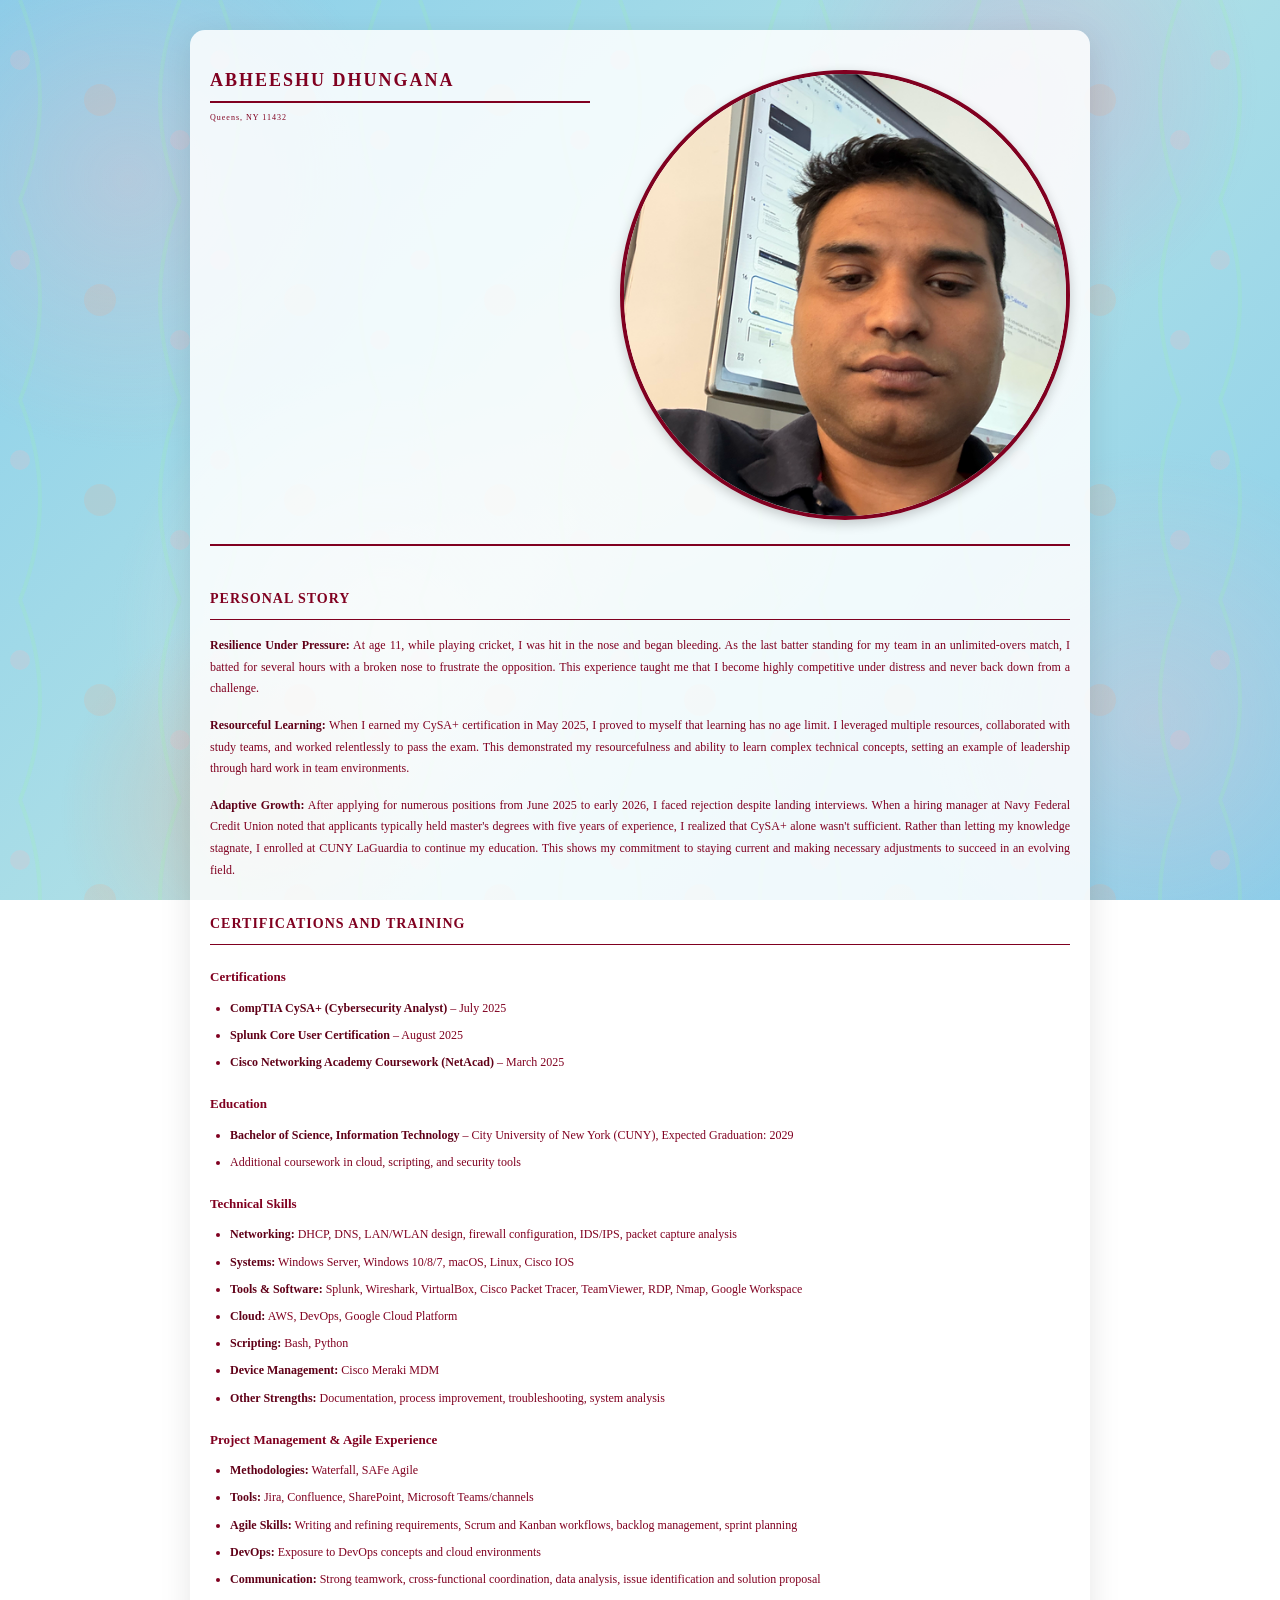
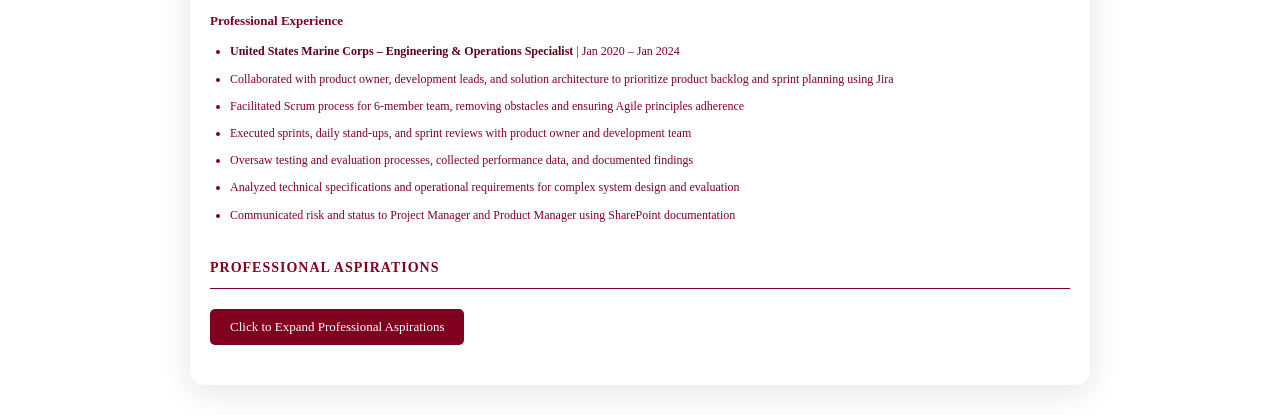
<file: popup_added.html>
<!DOCTYPE html>
<html lang="en">
<head>
    <meta charset="UTF-8">
    <meta name="viewport" content="width=device-width, initial-scale=1.0">
    <title>Abheeshu Dhungana - Professional Resume</title>
    <link rel="stylesheet" href="styles_popup.css">
</head>
<body>
    <div class="container">
        <div class="header">
            <div class="name-section">
                <h1 class="name">ABHEESHU DHUNGANA</h1>
                <div class="divider"></div>
                <p class="location">Queens, NY 11432</p>
            </div>
            <div class="picture-section">
                <img src="mypp.png" alt="Abheeshu Dhungana" class="profile-picture">
            </div>
        </div>

        <div class="content">
            <h2 class="heading">Personal Story</h2>
            <div class="story-section">
                <p><strong>Resilience Under Pressure:</strong> At age 11, while playing cricket, I was hit in the nose and began bleeding. As the last batter standing for my team in an unlimited-overs match, I batted for several hours with a broken nose to frustrate the opposition. This experience taught me that I become highly competitive under distress and never back down from a challenge.</p>
                
                <p><strong>Resourceful Learning:</strong> When I earned my CySA+ certification in May 2025, I proved to myself that learning has no age limit. I leveraged multiple resources, collaborated with study teams, and worked relentlessly to pass the exam. This demonstrated my resourcefulness and ability to learn complex technical concepts, setting an example of leadership through hard work in team environments.</p>
                
                <p><strong>Adaptive Growth:</strong> After applying for numerous positions from June 2025 to early 2026, I faced rejection despite landing interviews. When a hiring manager at Navy Federal Credit Union noted that applicants typically held master's degrees with five years of experience, I realized that CySA+ alone wasn't sufficient. Rather than letting my knowledge stagnate, I enrolled at CUNY LaGuardia to continue my education. This shows my commitment to staying current and making necessary adjustments to succeed in an evolving field.</p>
            </div>

            <h2 class="heading">Certifications and Training</h2>
            <div class="certifications-section">
                <h3>Certifications</h3>
                <ul>
                    <li><strong>CompTIA CySA+ (Cybersecurity Analyst)</strong> – July 2025</li>
                    <li><strong>Splunk Core User Certification</strong> – August 2025</li>
                    <li><strong>Cisco Networking Academy Coursework (NetAcad)</strong> – March 2025</li>
                </ul>

                <h3>Education</h3>
                <ul>
                    <li><strong>Bachelor of Science, Information Technology</strong> – City University of New York (CUNY), Expected Graduation: 2029</li>
                    <li>Additional coursework in cloud, scripting, and security tools</li>
                </ul>

                <h3>Technical Skills</h3>
                <ul>
                    <li><strong>Networking:</strong> DHCP, DNS, LAN/WLAN design, firewall configuration, IDS/IPS, packet capture analysis</li>
                    <li><strong>Systems:</strong> Windows Server, Windows 10/8/7, macOS, Linux, Cisco IOS</li>
                    <li><strong>Tools & Software:</strong> Splunk, Wireshark, VirtualBox, Cisco Packet Tracer, TeamViewer, RDP, Nmap, Google Workspace</li>
                    <li><strong>Cloud:</strong> AWS, DevOps, Google Cloud Platform</li>
                    <li><strong>Scripting:</strong> Bash, Python</li>
                    <li><strong>Device Management:</strong> Cisco Meraki MDM</li>
                    <li><strong>Other Strengths:</strong> Documentation, process improvement, troubleshooting, system analysis</li>
                </ul>

                <h3>Project Management & Agile Experience</h3>
                <ul>
                    <li><strong>Methodologies:</strong> Waterfall, SAFe Agile</li>
                    <li><strong>Tools:</strong> Jira, Confluence, SharePoint, Microsoft Teams/channels</li>
                    <li><strong>Agile Skills:</strong> Writing and refining requirements, Scrum and Kanban workflows, backlog management, sprint planning</li>
                    <li><strong>DevOps:</strong> Exposure to DevOps concepts and cloud environments</li>
                    <li><strong>Communication:</strong> Strong teamwork, cross-functional coordination, data analysis, issue identification and solution proposal</li>
                </ul>

                <h3>Professional Experience</h3>
                <ul>
                    <li><strong>United States Marine Corps – Engineering & Operations Specialist</strong> | Jan 2020 – Jan 2024</li>
                    <li>Collaborated with product owner, development leads, and solution architecture to prioritize product backlog and sprint planning using Jira</li>
                    <li>Facilitated Scrum process for 6-member team, removing obstacles and ensuring Agile principles adherence</li>
                    <li>Executed sprints, daily stand-ups, and sprint reviews with product owner and development team</li>
                    <li>Oversaw testing and evaluation processes, collected performance data, and documented findings</li>
                    <li>Analyzed technical specifications and operational requirements for complex system design and evaluation</li>
                    <li>Communicated risk and status to Project Manager and Product Manager using SharePoint documentation</li>
                </ul>
            </div>

            <h2 class="heading">Professional Aspirations</h2>
            <div class="aspirations-section">
                <button class="aspirations-trigger" onclick="toggleAspirations()">Click to Expand Professional Aspirations</button>
                <div class="aspirations-content" id="aspirationsContent">
                    <p><strong>AI-Powered Development Journey:</strong> My professional vision centers on harnessing the transformative power of artificial intelligence to build innovative solutions. I am committed to mastering AI development tools and methodologies, integrating machine learning models into practical applications that solve real-world problems. This journey involves continuous learning in areas such as natural language processing, computer vision, and generative AI to stay at the forefront of technological advancement.</p>
                    
                    <p><strong>Bridging Technology and Leadership:</strong> Building on my foundation in cybersecurity and IT, I aim to leverage AI development skills to create intelligent systems that enhance operational efficiency and decision-making processes. My goal is to develop expertise in AI-driven project management tools, automated workflows, and predictive analytics that can revolutionize how teams collaborate and deliver value.</p>
                    
                    <p><strong>Path to Scrum Mastery:</strong> With my existing experience in Agile methodologies and Scrum facilitation from my Marine Corps service, I aspire to become a Scrum Master at a leading project management company. I plan to deepen my understanding of Agile frameworks, earn advanced Scrum Master certifications (CSM, PSM), and develop the soft skills necessary to guide high-performing teams through complex projects.</p>
                    
                    <p><strong>Ultimate Career Goal:</strong> My long-term objective is to combine technical expertise in AI development with leadership excellence in project management. As a Scrum Master, I will champion the integration of AI tools into Agile processes, enabling teams to work smarter and deliver exceptional results. I envision leading innovative projects that push the boundaries of what's possible while fostering a culture of continuous improvement, collaboration, and excellence.</p>
                </div>
            </div>
        </div>
    </div>

    <script>
        function toggleAspirations() {
            const content = document.getElementById('aspirationsContent');
            const button = document.querySelector('.aspirations-trigger');
            
            if (content.classList.contains('active')) {
                content.classList.remove('active');
                button.textContent = 'Click to Expand Professional Aspirations';
            } else {
                content.classList.add('active');
                button.textContent = 'Click to Collapse Professional Aspirations';
            }
        }
    </script>
</body>
</html>
</file>
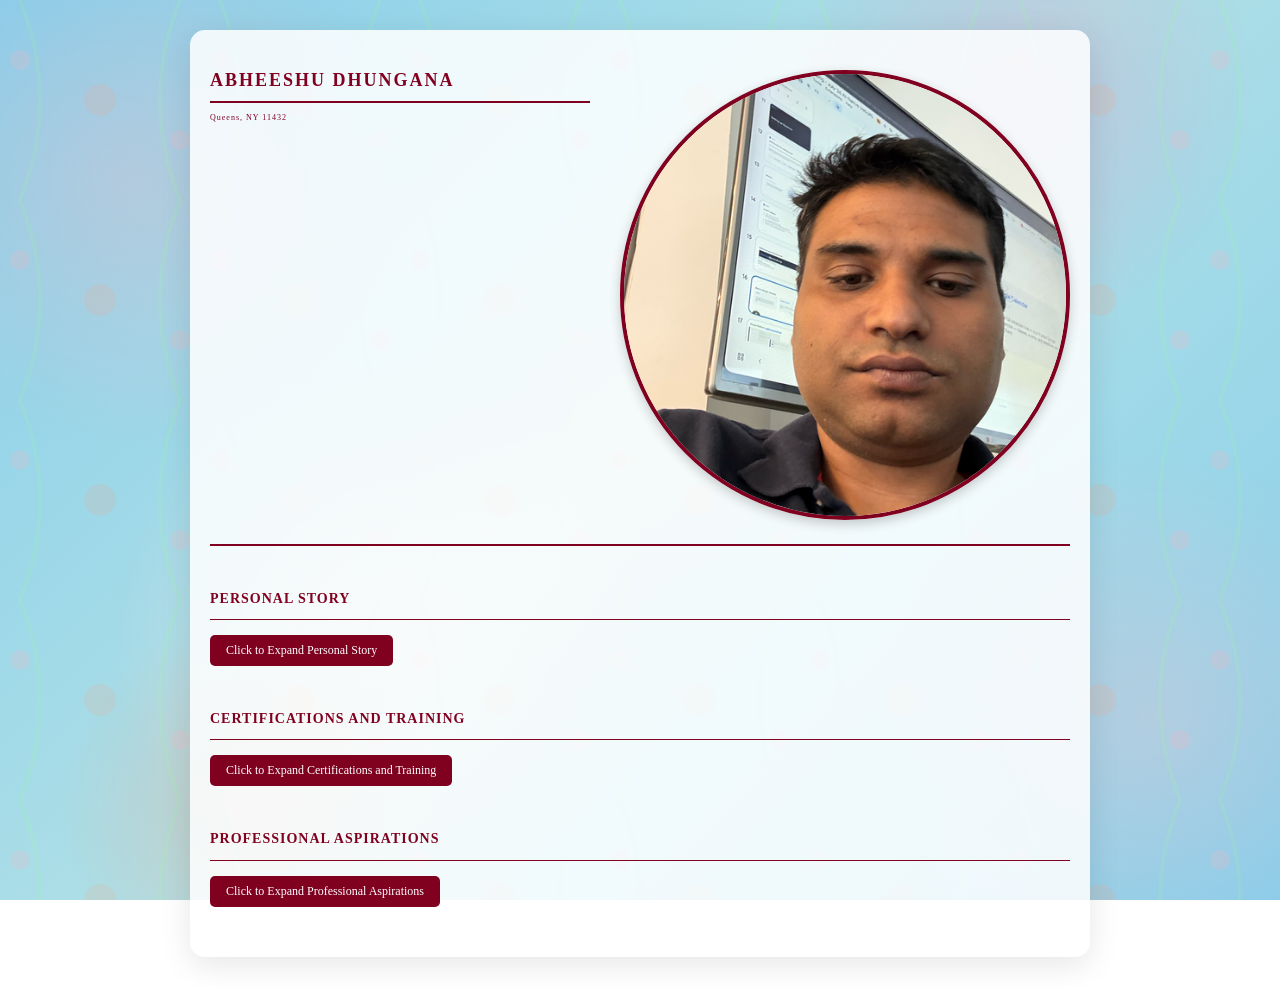
<file: Popup_update.html>
<!DOCTYPE html>
<html lang="en">
<head>
    <meta charset="UTF-8">
    <meta name="viewport" content="width=device-width, initial-scale=1.0">
    <title>Abheeshu Dhungana - Professional Resume</title>
    <link rel="stylesheet" href="styles_all_popup.css">
</head>
<body>
    <div class="container">
        <div class="header">
            <div class="name-section">
                <h1 class="name">ABHEESHU DHUNGANA</h1>
                <div class="divider"></div>
                <p class="location">Queens, NY 11432</p>
            </div>
            <div class="picture-section">
                <img src="mypp.png" alt="Abheeshu Dhungana" class="profile-picture">
            </div>
        </div>

        <div class="content">
            <h2 class="heading">Personal Story</h2>
            <button class="collapsible-trigger" onclick="toggleSection('storyContent')">Click to Expand Personal Story</button>
            <div class="collapsible-content" id="storyContent">
                <div class="story-section">
                    <p><strong>Resilience Under Pressure:</strong> At age 11, while playing cricket, I was hit in the nose and began bleeding. As the last batter standing for my team in an unlimited-overs match, I batted for several hours with a broken nose to frustrate the opposition. This experience taught me that I become highly competitive under distress and never back down from a challenge.</p>
                    
                    <p><strong>Resourceful Learning:</strong> When I earned my CySA+ certification in May 2025, I proved to myself that learning has no age limit. I leveraged multiple resources, collaborated with study teams, and worked relentlessly to pass the exam. This demonstrated my resourcefulness and ability to learn complex technical concepts, setting an example of leadership through hard work in team environments.</p>
                    
                    <p><strong>Adaptive Growth:</strong> After applying for numerous positions from June 2025 to early 2026, I faced rejection despite landing interviews. When a hiring manager at Navy Federal Credit Union noted that applicants typically held master's degrees with five years of experience, I realized that CySA+ alone wasn't sufficient. Rather than letting my knowledge stagnate, I enrolled at CUNY LaGuardia to continue my education. This shows my commitment to staying current and making necessary adjustments to succeed in an evolving field.</p>
                </div>
            </div>

            <h2 class="heading">Certifications and Training</h2>
            <button class="collapsible-trigger" onclick="toggleSection('certificationsContent')">Click to Expand Certifications and Training</button>
            <div class="collapsible-content" id="certificationsContent">
                <div class="certifications-section">
                    <h3>Certifications</h3>
                    <ul>
                        <li><strong>CompTIA CySA+ (Cybersecurity Analyst)</strong> – July 2025</li>
                        <li><strong>Splunk Core User Certification</strong> – August 2025</li>
                        <li><strong>Cisco Networking Academy Coursework (NetAcad)</strong> – March 2025</li>
                    </ul>

                    <h3>Education</h3>
                    <ul>
                        <li><strong>Bachelor of Science, Information Technology</strong> – City University of New York (CUNY), Expected Graduation: 2029</li>
                        <li>Additional coursework in cloud, scripting, and security tools</li>
                    </ul>

                    <h3>Technical Skills</h3>
                    <ul>
                        <li><strong>Networking:</strong> DHCP, DNS, LAN/WLAN design, firewall configuration, IDS/IPS, packet capture analysis</li>
                        <li><strong>Systems:</strong> Windows Server, Windows 10/8/7, macOS, Linux, Cisco IOS</li>
                        <li><strong>Tools & Software:</strong> Splunk, Wireshark, VirtualBox, Cisco Packet Tracer, TeamViewer, RDP, Nmap, Google Workspace</li>
                        <li><strong>Cloud:</strong> AWS, DevOps, Google Cloud Platform</li>
                        <li><strong>Scripting:</strong> Bash, Python</li>
                        <li><strong>Device Management:</strong> Cisco Meraki MDM</li>
                        <li><strong>Other Strengths:</strong> Documentation, process improvement, troubleshooting, system analysis</li>
                    </ul>

                    <h3>Project Management & Agile Experience</h3>
                    <ul>
                        <li><strong>Methodologies:</strong> Waterfall, SAFe Agile</li>
                        <li><strong>Tools:</strong> Jira, Confluence, SharePoint, Microsoft Teams/channels</li>
                        <li><strong>Agile Skills:</strong> Writing and refining requirements, Scrum and Kanban workflows, backlog management, sprint planning</li>
                        <li><strong>DevOps:</strong> Exposure to DevOps concepts and cloud environments</li>
                        <li><strong>Communication:</strong> Strong teamwork, cross-functional coordination, data analysis, issue identification and solution proposal</li>
                    </ul>

                    <h3>Professional Experience</h3>
                    <ul>
                        <li><strong>United States Marine Corps – Engineering & Operations Specialist</strong> | Jan 2020 – Jan 2024</li>
                        <li>Collaborated with product owner, development leads, and solution architecture to prioritize product backlog and sprint planning using Jira</li>
                        <li>Facilitated Scrum process for 6-member team, removing obstacles and ensuring Agile principles adherence</li>
                        <li>Executed sprints, daily stand-ups, and sprint reviews with product owner and development team</li>
                        <li>Oversaw testing and evaluation processes, collected performance data, and documented findings</li>
                        <li>Analyzed technical specifications and operational requirements for complex system design and evaluation</li>
                        <li>Communicated risk and status to Project Manager and Product Manager using SharePoint documentation</li>
                    </ul>
                </div>
            </div>

            <h2 class="heading">Professional Aspirations</h2>
            <button class="collapsible-trigger" onclick="toggleSection('aspirationsContent')">Click to Expand Professional Aspirations</button>
            <div class="collapsible-content" id="aspirationsContent">
                <div class="aspirations-section">
                    <p><strong>AI-Powered Development Journey:</strong> My professional vision centers on harnessing the transformative power of artificial intelligence to build innovative solutions. I am committed to mastering AI development tools and methodologies, integrating machine learning models into practical applications that solve real-world problems. This journey involves continuous learning in areas such as natural language processing, computer vision, and generative AI to stay at the forefront of technological advancement.</p>
                    
                    <p><strong>Bridging Technology and Leadership:</strong> Building on my foundation in cybersecurity and IT, I aim to leverage AI development skills to create intelligent systems that enhance operational efficiency and decision-making processes. My goal is to develop expertise in AI-driven project management tools, automated workflows, and predictive analytics that can revolutionize how teams collaborate and deliver value.</p>
                    
                    <p><strong>Path to Scrum Mastery:</strong> With my existing experience in Agile methodologies and Scrum facilitation from my Marine Corps service, I aspire to become a Scrum Master at a leading project management company. I plan to deepen my understanding of Agile frameworks, earn advanced Scrum Master certifications (CSM, PSM), and develop the soft skills necessary to guide high-performing teams through complex projects.</p>
                    
                    <p><strong>Ultimate Career Goal:</strong> My long-term objective is to combine technical expertise in AI development with leadership excellence in project management. As a Scrum Master, I will champion the integration of AI tools into Agile processes, enabling teams to work smarter and deliver exceptional results. I envision leading innovative projects that push the boundaries of what's possible while fostering a culture of continuous improvement, collaboration, and excellence.</p>
                </div>
            </div>
        </div>
    </div>

    <script>
        function toggleSection(sectionId) {
            const content = document.getElementById(sectionId);
            const button = content.previousElementSibling;
            
            if (content.classList.contains('active')) {
                content.classList.remove('active');
                button.textContent = button.textContent.replace('Collapse', 'Expand');
            } else {
                content.classList.add('active');
                button.textContent = button.textContent.replace('Expand', 'Collapse');
            }
        }
    </script>
</body>
</html>
</file>
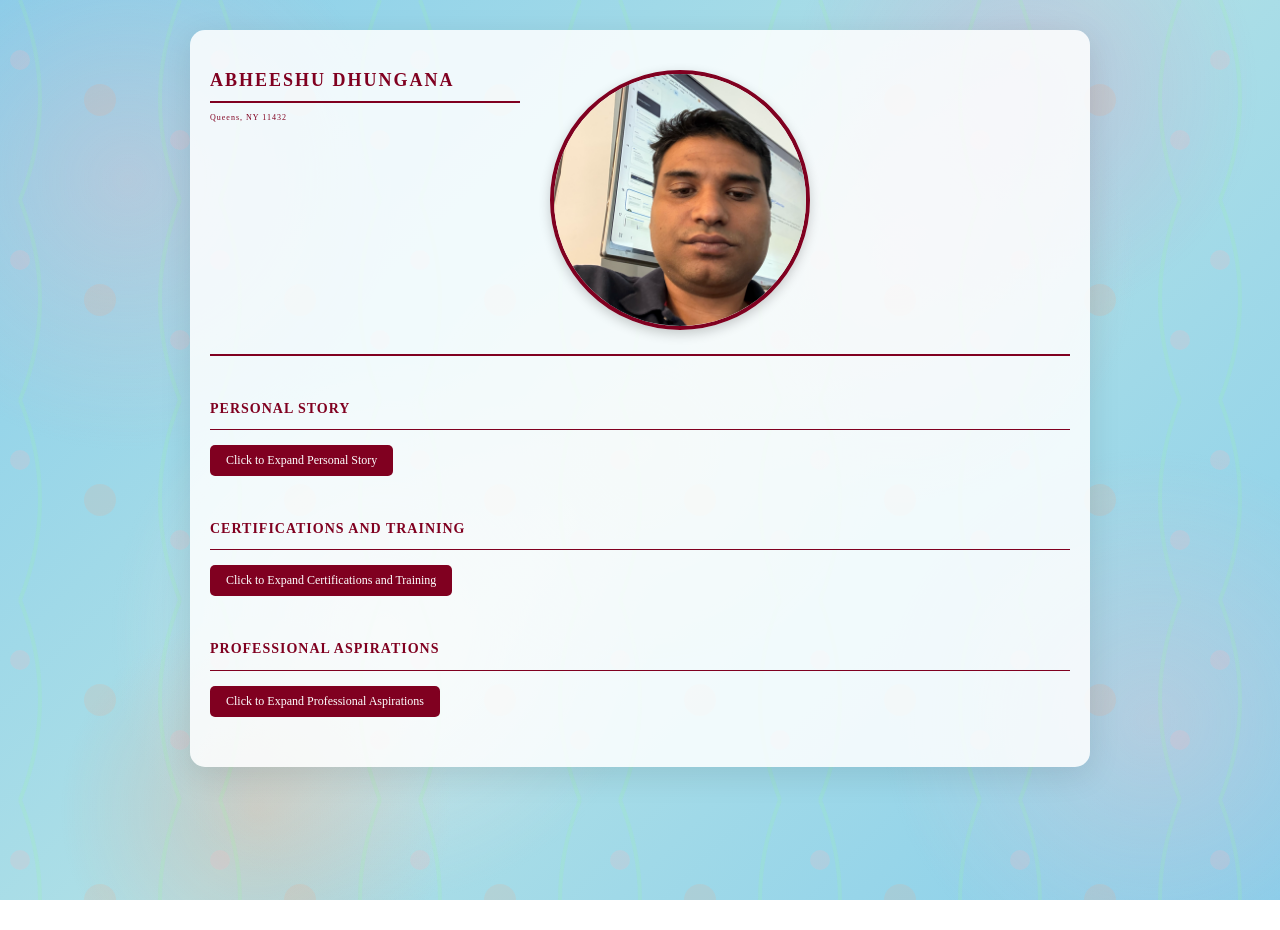
<file: responsive_version.html>
<!DOCTYPE html>
<html lang="en">
<head>
    <meta charset="UTF-8">
    <meta name="viewport" content="width=device-width, initial-scale=1.0">
    <title>Abheeshu Dhungana - Professional Resume</title>
    <link rel="stylesheet" href="styles_responsive.css">
</head>
<body>
    <div class="container">
        <div class="header">
            <div class="name-section">
                <h1 class="name">ABHEESHU DHUNGANA</h1>
                <div class="divider"></div>
                <p class="location">Queens, NY 11432</p>
            </div>
            <div class="picture-section">
                <img src="mypp.png" alt="Abheeshu Dhungana" class="profile-picture">
            </div>
        </div>

        <div class="content">
            <h2 class="heading">Personal Story</h2>
            <button class="collapsible-trigger" onclick="toggleSection('storyContent')">Click to Expand Personal Story</button>
            <div class="collapsible-content" id="storyContent">
                <div class="story-section">
                    <p><strong>Resilience Under Pressure:</strong> At age 11, while playing cricket, I was hit in the nose and began bleeding. As the last batter standing for my team in an unlimited-overs match, I batted for several hours with a broken nose to frustrate the opposition. This experience taught me that I become highly competitive under distress and never back down from a challenge.</p>
                    
                    <p><strong>Resourceful Learning:</strong> When I earned my CySA+ certification in May 2025, I proved to myself that learning has no age limit. I leveraged multiple resources, collaborated with study teams, and worked relentlessly to pass the exam. This demonstrated my resourcefulness and ability to learn complex technical concepts, setting an example of leadership through hard work in team environments.</p>
                    
                    <p><strong>Adaptive Growth:</strong> After applying for numerous positions from June 2025 to early 2026, I faced rejection despite landing interviews. When a hiring manager at Navy Federal Credit Union noted that applicants typically held master's degrees with five years of experience, I realized that CySA+ alone wasn't sufficient. Rather than letting my knowledge stagnate, I enrolled at CUNY LaGuardia to continue my education. This shows my commitment to staying current and making necessary adjustments to succeed in an evolving field.</p>
                </div>
            </div>

            <h2 class="heading">Certifications and Training</h2>
            <button class="collapsible-trigger" onclick="toggleSection('certificationsContent')">Click to Expand Certifications and Training</button>
            <div class="collapsible-content" id="certificationsContent">
                <div class="certifications-section">
                    <h3>Certifications</h3>
                    <ul>
                        <li><strong>CompTIA CySA+ (Cybersecurity Analyst)</strong> – July 2025</li>
                        <li><strong>Splunk Core User Certification</strong> – August 2025</li>
                        <li><strong>Cisco Networking Academy Coursework (NetAcad)</strong> – March 2025</li>
                    </ul>

                    <h3>Education</h3>
                    <ul>
                        <li><strong>Bachelor of Science, Information Technology</strong> – City University of New York (CUNY), Expected Graduation: 2029</li>
                        <li>Additional coursework in cloud, scripting, and security tools</li>
                    </ul>

                    <h3>Technical Skills</h3>
                    <ul>
                        <li><strong>Networking:</strong> DHCP, DNS, LAN/WLAN design, firewall configuration, IDS/IPS, packet capture analysis</li>
                        <li><strong>Systems:</strong> Windows Server, Windows 10/8/7, macOS, Linux, Cisco IOS</li>
                        <li><strong>Tools & Software:</strong> Splunk, Wireshark, VirtualBox, Cisco Packet Tracer, TeamViewer, RDP, Nmap, Google Workspace</li>
                        <li><strong>Cloud:</strong> AWS, DevOps, Google Cloud Platform</li>
                        <li><strong>Scripting:</strong> Bash, Python</li>
                        <li><strong>Device Management:</strong> Cisco Meraki MDM</li>
                        <li><strong>Other Strengths:</strong> Documentation, process improvement, troubleshooting, system analysis</li>
                    </ul>

                    <h3>Project Management & Agile Experience</h3>
                    <ul>
                        <li><strong>Methodologies:</strong> Waterfall, SAFe Agile</li>
                        <li><strong>Tools:</strong> Jira, Confluence, SharePoint, Microsoft Teams/channels</li>
                        <li><strong>Agile Skills:</strong> Writing and refining requirements, Scrum and Kanban workflows, backlog management, sprint planning</li>
                        <li><strong>DevOps:</strong> Exposure to DevOps concepts and cloud environments</li>
                        <li><strong>Communication:</strong> Strong teamwork, cross-functional coordination, data analysis, issue identification and solution proposal</li>
                    </ul>

                    <h3>Professional Experience</h3>
                    <ul>
                        <li><strong>United States Marine Corps – Engineering & Operations Specialist</strong> | Jan 2020 – Jan 2024</li>
                        <li>Collaborated with product owner, development leads, and solution architecture to prioritize product backlog and sprint planning using Jira</li>
                        <li>Facilitated Scrum process for 6-member team, removing obstacles and ensuring Agile principles adherence</li>
                        <li>Executed sprints, daily stand-ups, and sprint reviews with product owner and development team</li>
                        <li>Oversaw testing and evaluation processes, collected performance data, and documented findings</li>
                        <li>Analyzed technical specifications and operational requirements for complex system design and evaluation</li>
                        <li>Communicated risk and status to Project Manager and Product Manager using SharePoint documentation</li>
                    </ul>
                </div>
            </div>

            <h2 class="heading">Professional Aspirations</h2>
            <button class="collapsible-trigger" onclick="toggleSection('aspirationsContent')">Click to Expand Professional Aspirations</button>
            <div class="collapsible-content" id="aspirationsContent">
                <div class="aspirations-section">
                    <p><strong>AI-Powered Development Journey:</strong> My professional vision centers on harnessing the transformative power of artificial intelligence to build innovative solutions. I am committed to mastering AI development tools and methodologies, integrating machine learning models into practical applications that solve real-world problems. This journey involves continuous learning in areas such as natural language processing, computer vision, and generative AI to stay at the forefront of technological advancement.</p>
                    
                    <p><strong>Bridging Technology and Leadership:</strong> Building on my foundation in cybersecurity and IT, I aim to leverage AI development skills to create intelligent systems that enhance operational efficiency and decision-making processes. My goal is to develop expertise in AI-driven project management tools, automated workflows, and predictive analytics that can revolutionize how teams collaborate and deliver value.</p>
                    
                    <p><strong>Path to Scrum Mastery:</strong> With my existing experience in Agile methodologies and Scrum facilitation from my Marine Corps service, I aspire to become a Scrum Master at a leading project management company. I plan to deepen my understanding of Agile frameworks, earn advanced Scrum Master certifications (CSM, PSM), and develop the soft skills necessary to guide high-performing teams through complex projects.</p>
                    
                    <p><strong>Ultimate Career Goal:</strong> My long-term objective is to combine technical expertise in AI development with leadership excellence in project management. As a Scrum Master, I will champion the integration of AI tools into Agile processes, enabling teams to work smarter and deliver exceptional results. I envision leading innovative projects that push the boundaries of what's possible while fostering a culture of continuous improvement, collaboration, and excellence.</p>
                </div>
            </div>
        </div>
    </div>

    <script>
        function toggleSection(sectionId) {
            const content = document.getElementById(sectionId);
            const button = content.previousElementSibling;
            
            if (content.classList.contains('active')) {
                content.classList.remove('active');
                button.textContent = button.textContent.replace('Collapse', 'Expand');
            } else {
                content.classList.add('active');
                button.textContent = button.textContent.replace('Expand', 'Collapse');
            }
        }
    </script>
</body>
</html>
</file>
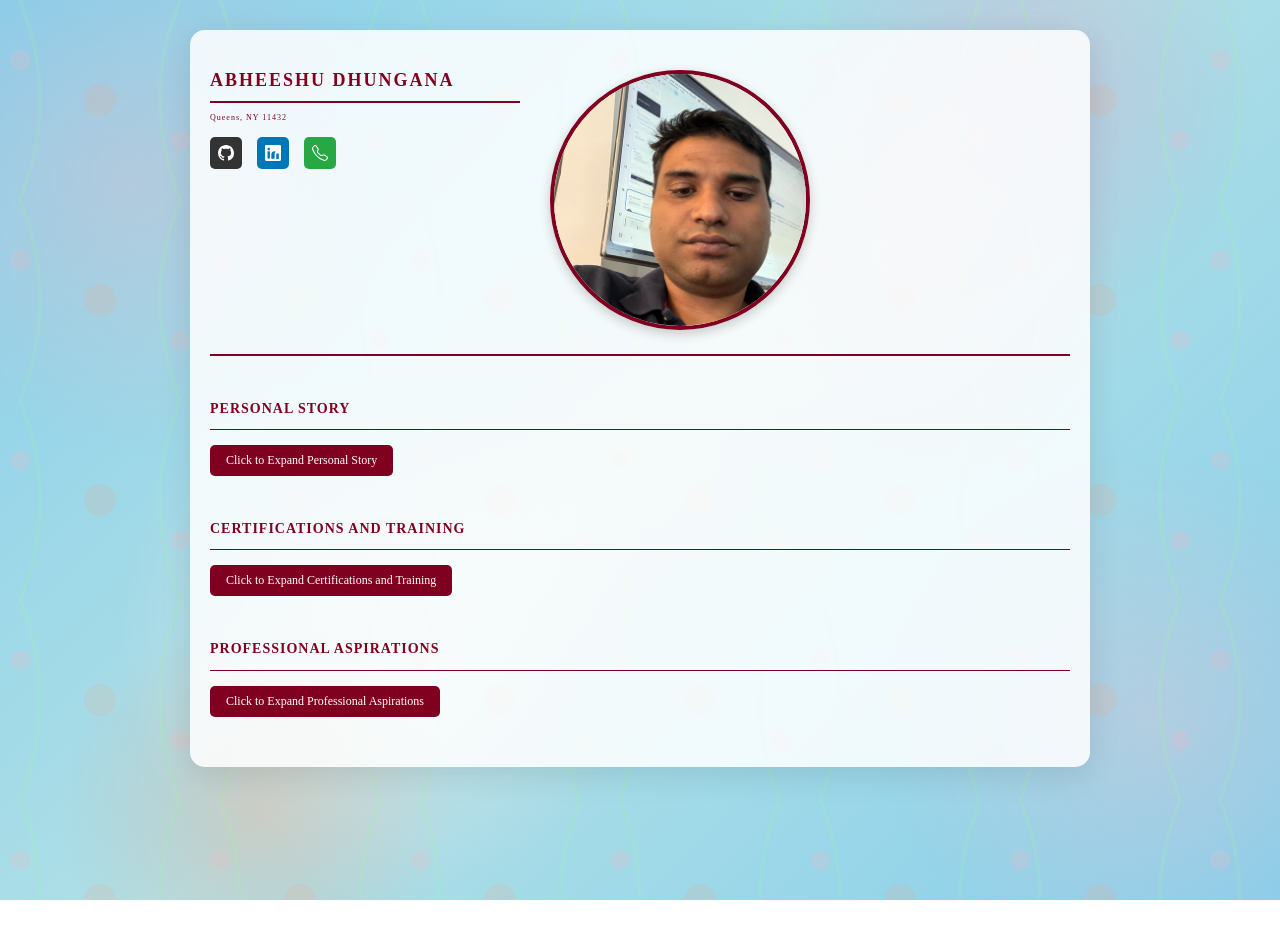
<file: watermarks_added.html>
<!DOCTYPE html>
<html lang="en">
<head>
    <meta charset="UTF-8">
    <meta name="viewport" content="width=device-width, initial-scale=1.0">
    <title>Abheeshu Dhungana - Professional Resume</title>
    <link rel="stylesheet" href="styles_watermarks.css">
</head>
<body>
    <div class="container">
        <div class="header">
            <div class="name-section">
                <h1 class="name">ABHEESHU DHUNGANA</h1>
                <div class="divider"></div>
                <p class="location">Queens, NY 11432</p>
                <div class="social-links">
                    <a href="https://github.com/abheeshudhungana-source" target="_blank" class="social-link github">
                        <svg width="16" height="16" viewBox="0 0 16 16" fill="currentColor">
                            <path d="M8 0C3.58 0 0 3.58 0 8c0 3.54 2.29 6.53 5.47 7.59.4.07.55-.17.55-.38 0-.19-.01-.82-.01-1.49-2.01.37-2.53-.49-2.69-.94-.09-.23-.48-.94-.82-1.13-.28-.15-.68-.52-.01-.53.63-.01 1.08.58 1.23.82.72 1.21 1.87.87 2.33.66.07-.52.28-.87.51-1.07-1.78-.2-3.64-.89-3.64-3.95 0-.87.31-1.59.82-2.15-.08-.2-.36-1.02.08-2.12 0 0 .67-.21 2.2.82.64-.18 1.32-.27 2-.27.68 0 1.36.09 2 .27 1.53-1.04 2.2-.82 2.2-.82.44 1.1.16 1.92.08 2.12.51.56.82 1.27.82 2.15 0 3.07-1.87 3.75-3.65 3.95.29.25.54.73.54 1.48 0 1.07-.01 1.93-.01 2.2 0 .21.15.46.55.38A8.013 8.013 0 0016 8c0-4.42-3.58-8-8-8z"/>
                        </svg>
                    </a>
                    <a href="https://www.linkedin.com/in/abheeshu-dhungana-205035a6/" target="_blank" class="social-link linkedin">
                        <svg width="16" height="16" viewBox="0 0 16 16" fill="currentColor">
                            <path d="M0 1.146C0 .513.526 0 1.175 0h13.65C15.474 0 16 .513 16 1.146v13.708c0 .633-.526 1.146-1.175 1.146H1.175C.526 16 0 15.487 0 14.854V1.146zm4.943 12.248V6.169H2.542v7.225h2.401zm-1.2-8.212c.77 0 1.248-.567 1.248-1.274 0-.714-.563-1.272-1.248-1.272-.705 0-1.248.558-1.248 1.272 0 .707.543 1.274 1.248 1.274zm5.866 8.212V9.359c0-2.298 1.336-3.365 3.112-3.365.645 0 1.344.115 1.344.115v2.462s-.732-.074-1.422-.074c-1.015 0-1.344.488-1.344 1.23v4.335h2.542V6.169h-2.542v1.025c-.347-.672-1.025-1.025-1.914-1.025-1.648 0-3.112 1.336-3.112 3.365v4.335h2.542z"/>
                        </svg>
                    </a>
                    <a href="tel:+18088979722" class="social-link phone" data-phone="+1 (808) 897-9722">
                        <svg width="16" height="16" viewBox="0 0 16 16" fill="currentColor">
                            <path d="M3.654 1.328a.678.678 0 0 0-1.015-.063L1.605 2.3c-.483.484-.661 1.169-.45 1.77a17.568 17.568 0 0 0 4.168 6.608 17.569 17.569 0 0 0 6.608 4.168c.601.211 1.286.033 1.77-.45l1.034-1.034a.678.678 0 0 0-.063-1.015l-2.307-1.794a.676.676 0 0 0-.58-.122l-2.19.547a1.748 1.748 0 0 1-1.657-.459L5.482 8.062a1.748 1.748 0 0 1-.46-1.657l.548-2.19a.678.678 0 0 0-.122-.58L3.654 1.328zM1.884.511a1.745 1.745 0 0 1 2.612.163L6.29 2.98c.329.423.445.974.315 1.494l-.547 2.19a.678.678 0 0 0 .178.643l2.457 2.457a.678.678 0 0 0 .644.178l2.189-.547a1.745 1.745 0 0 1 1.494.315l2.306 1.794c.829.645.905 1.87.163 2.611l-1.034 1.034c-.74.74-1.846 1.065-2.877.702a18.634 18.634 0 0 1-7.01-4.42 18.634 18.634 0 0 1-4.42-7.009c-.362-1.03-.037-2.137.703-2.877L1.885.511z"/>
                        </svg>
                    </a>
                </div>
            </div>
            <div class="picture-section">
                <img src="mypp.png" alt="Abheeshu Dhungana" class="profile-picture">
            </div>
        </div>

        <div class="content">
            <h2 class="heading">Personal Story</h2>
            <button class="collapsible-trigger" onclick="toggleSection('storyContent')">Click to Expand Personal Story</button>
            <div class="collapsible-content" id="storyContent">
                <div class="bird-watermark">
                    <svg class="bird-svg" viewBox="0 0 400 200" xmlns="http://www.w3.org/2000/svg">
                        <g class="bird-body">
                            <!-- Left wing with feathers -->
                            <path class="wing-left" d="M200,100 L180,85 L160,70 L140,55 L120,45 L100,40 L80,42 L60,50 L50,60 L55,70 L70,75 L90,78 L110,80 L130,85 L150,92 L170,98 L185,102 Z" fill="lightblue" opacity="0.5"/>
                            <!-- Right wing with feathers -->
                            <path class="wing-right" d="M200,100 L220,85 L240,70 L260,55 L280,45 L300,40 L320,42 L340,50 L350,60 L345,70 L330,75 L310,78 L290,80 L270,85 L250,92 L230,98 L215,102 Z" fill="lightblue" opacity="0.5"/>
                            <!-- Body -->
                            <path d="M185,100 Q200,95 215,100 Q210,115 195,118 Q185,112 185,100 Z" fill="lightblue" opacity="0.5"/>
                            <!-- Head -->
                            <path d="M215,98 Q230,90 245,92 Q240,100 230,105 Q220,102 215,98 Z" fill="lightblue" opacity="0.5"/>
                            <!-- Beak -->
                            <path d="M245,92 L260,88 L255,95 L245,97 Z" fill="lightblue" opacity="0.5"/>
                            <!-- Tail feathers -->
                            <path d="M195,115 L190,130 L185,135 L180,130 L185,118 Z" fill="lightblue" opacity="0.5"/>
                        </g>
                    </svg>
                </div>
                <div class="story-section">
                    <p><strong>Resilience Under Pressure:</strong> At age 11, while playing cricket, I was hit in the nose and began bleeding. As the last batter standing for my team in an unlimited-overs match, I batted for several hours with a broken nose to frustrate the opposition. This experience taught me that I become highly competitive under distress and never back down from a challenge.</p>
                    
                    <p><strong>Resourceful Learning:</strong> When I earned my CySA+ certification in May 2025, I proved to myself that learning has no age limit. I leveraged multiple resources, collaborated with study teams, and worked relentlessly to pass the exam. This demonstrated my resourcefulness and ability to learn complex technical concepts, setting an example of leadership through hard work in team environments.</p>
                    
                    <p><strong>Adaptive Growth:</strong> After applying for numerous positions from June 2025 to early 2026, I faced rejection despite landing interviews. When a hiring manager at Navy Federal Credit Union noted that applicants typically held master's degrees with five years of experience, I realized that CySA+ alone wasn't sufficient. Rather than letting my knowledge stagnate, I enrolled at CUNY LaGuardia to continue my education. This shows my commitment to staying current and making necessary adjustments to succeed in an evolving field.</p>
                </div>
            </div>

            <h2 class="heading">Certifications and Training</h2>
            <button class="collapsible-trigger" onclick="toggleSection('certificationsContent')">Click to Expand Certifications and Training</button>
            <div class="collapsible-content" id="certificationsContent">
                <div class="bird-watermark">
                    <svg class="bird-svg" viewBox="0 0 400 200" xmlns="http://www.w3.org/2000/svg">
                        <g class="bird-body">
                            <!-- Left wing with feathers -->
                            <path class="wing-left" d="M200,100 L180,85 L160,70 L140,55 L120,45 L100,40 L80,42 L60,50 L50,60 L55,70 L70,75 L90,78 L110,80 L130,85 L150,92 L170,98 L185,102 Z" fill="lightblue" opacity="0.5"/>
                            <!-- Right wing with feathers -->
                            <path class="wing-right" d="M200,100 L220,85 L240,70 L260,55 L280,45 L300,40 L320,42 L340,50 L350,60 L345,70 L330,75 L310,78 L290,80 L270,85 L250,92 L230,98 L215,102 Z" fill="lightblue" opacity="0.5"/>
                            <!-- Body -->
                            <path d="M185,100 Q200,95 215,100 Q210,115 195,118 Q185,112 185,100 Z" fill="lightblue" opacity="0.5"/>
                            <!-- Head -->
                            <path d="M215,98 Q230,90 245,92 Q240,100 230,105 Q220,102 215,98 Z" fill="lightblue" opacity="0.5"/>
                            <!-- Beak -->
                            <path d="M245,92 L260,88 L255,95 L245,97 Z" fill="lightblue" opacity="0.5"/>
                            <!-- Tail feathers -->
                            <path d="M195,115 L190,130 L185,135 L180,130 L185,118 Z" fill="lightblue" opacity="0.5"/>
                        </g>
                    </svg>
                </div>
                <div class="bird-watermark bird-watermark-2">
                    <svg class="bird-svg" viewBox="0 0 400 200" xmlns="http://www.w3.org/2000/svg">
                        <g class="bird-body">
                            <!-- Left wing with feathers -->
                            <path class="wing-left" d="M200,100 L180,85 L160,70 L140,55 L120,45 L100,40 L80,42 L60,50 L50,60 L55,70 L70,75 L90,78 L110,80 L130,85 L150,92 L170,98 L185,102 Z" fill="lightblue" opacity="0.5"/>
                            <!-- Right wing with feathers -->
                            <path class="wing-right" d="M200,100 L220,85 L240,70 L260,55 L280,45 L300,40 L320,42 L340,50 L350,60 L345,70 L330,75 L310,78 L290,80 L270,85 L250,92 L230,98 L215,102 Z" fill="lightblue" opacity="0.5"/>
                            <!-- Body -->
                            <path d="M185,100 Q200,95 215,100 Q210,115 195,118 Q185,112 185,100 Z" fill="lightblue" opacity="0.5"/>
                            <!-- Head -->
                            <path d="M215,98 Q230,90 245,92 Q240,100 230,105 Q220,102 215,98 Z" fill="lightblue" opacity="0.5"/>
                            <!-- Beak -->
                            <path d="M245,92 L260,88 L255,95 L245,97 Z" fill="lightblue" opacity="0.5"/>
                            <!-- Tail feathers -->
                            <path d="M195,115 L190,130 L185,135 L180,130 L185,118 Z" fill="lightblue" opacity="0.5"/>
                        </g>
                    </svg>
                </div>
                <div class="bird-watermark bird-watermark-3">
                    <svg class="bird-svg" viewBox="0 0 400 200" xmlns="http://www.w3.org/2000/svg">
                        <g class="bird-body">
                            <!-- Left wing with feathers -->
                            <path class="wing-left" d="M200,100 L180,85 L160,70 L140,55 L120,45 L100,40 L80,42 L60,50 L50,60 L55,70 L70,75 L90,78 L110,80 L130,85 L150,92 L170,98 L185,102 Z" fill="lightblue" opacity="0.5"/>
                            <!-- Right wing with feathers -->
                            <path class="wing-right" d="M200,100 L220,85 L240,70 L260,55 L280,45 L300,40 L320,42 L340,50 L350,60 L345,70 L330,75 L310,78 L290,80 L270,85 L250,92 L230,98 L215,102 Z" fill="lightblue" opacity="0.5"/>
                            <!-- Body -->
                            <path d="M185,100 Q200,95 215,100 Q210,115 195,118 Q185,112 185,100 Z" fill="lightblue" opacity="0.5"/>
                            <!-- Head -->
                            <path d="M215,98 Q230,90 245,92 Q240,100 230,105 Q220,102 215,98 Z" fill="lightblue" opacity="0.5"/>
                            <!-- Beak -->
                            <path d="M245,92 L260,88 L255,95 L245,97 Z" fill="lightblue" opacity="0.5"/>
                            <!-- Tail feathers -->
                            <path d="M195,115 L190,130 L185,135 L180,130 L185,118 Z" fill="lightblue" opacity="0.5"/>
                        </g>
                    </svg>
                </div>
                <div class="certifications-section">
                    <h3>Certifications</h3>
                    <ul>
                        <li><strong>CompTIA CySA+ (Cybersecurity Analyst)</strong> – July 2025</li>
                        <li><strong>Splunk Core User Certification</strong> – August 2025</li>
                        <li><strong>Cisco Networking Academy Coursework (NetAcad)</strong> – March 2025</li>
                    </ul>

                    <h3>Education</h3>
                    <ul>
                        <li><strong>Bachelor of Science, Information Technology</strong> – City University of New York (CUNY), Expected Graduation: 2029</li>
                        <li>Additional coursework in cloud, scripting, and security tools</li>
                    </ul>

                    <h3>Technical Skills</h3>
                    <ul>
                        <li><strong>Networking:</strong> DHCP, DNS, LAN/WLAN design, firewall configuration, IDS/IPS, packet capture analysis</li>
                        <li><strong>Systems:</strong> Windows Server, Windows 10/8/7, macOS, Linux, Cisco IOS</li>
                        <li><strong>Tools & Software:</strong> Splunk, Wireshark, VirtualBox, Cisco Packet Tracer, TeamViewer, RDP, Nmap, Google Workspace</li>
                        <li><strong>Cloud:</strong> AWS, DevOps, Google Cloud Platform</li>
                        <li><strong>Scripting:</strong> Bash, Python</li>
                        <li><strong>Device Management:</strong> Cisco Meraki MDM</li>
                        <li><strong>Other Strengths:</strong> Documentation, process improvement, troubleshooting, system analysis</li>
                    </ul>

                    <h3>Project Management & Agile Experience</h3>
                    <ul>
                        <li><strong>Methodologies:</strong> Waterfall, SAFe Agile</li>
                        <li><strong>Tools:</strong> Jira, Confluence, SharePoint, Microsoft Teams/channels</li>
                        <li><strong>Agile Skills:</strong> Writing and refining requirements, Scrum and Kanban workflows, backlog management, sprint planning</li>
                        <li><strong>DevOps:</strong> Exposure to DevOps concepts and cloud environments</li>
                        <li><strong>Communication:</strong> Strong teamwork, cross-functional coordination, data analysis, issue identification and solution proposal</li>
                    </ul>

                    <h3>Professional Experience</h3>
                    <ul>
                        <li><strong>United States Marine Corps – Engineering & Operations Specialist</strong> | Jan 2020 – Jan 2024</li>
                        <li>Collaborated with product owner, development leads, and solution architecture to prioritize product backlog and sprint planning using Jira</li>
                        <li>Facilitated Scrum process for 6-member team, removing obstacles and ensuring Agile principles adherence</li>
                        <li>Executed sprints, daily stand-ups, and sprint reviews with product owner and development team</li>
                        <li>Oversaw testing and evaluation processes, collected performance data, and documented findings</li>
                        <li>Analyzed technical specifications and operational requirements for complex system design and evaluation</li>
                        <li>Communicated risk and status to Project Manager and Product Manager using SharePoint documentation</li>
                    </ul>
                </div>
            </div>

            <h2 class="heading">Professional Aspirations</h2>
            <button class="collapsible-trigger" onclick="toggleSection('aspirationsContent')">Click to Expand Professional Aspirations</button>
            <div class="collapsible-content" id="aspirationsContent">
                <div class="bird-watermark">
                    <svg class="bird-svg" viewBox="0 0 400 200" xmlns="http://www.w3.org/2000/svg">
                        <g class="bird-body">
                            <!-- Left wing with feathers -->
                            <path class="wing-left" d="M200,100 L180,85 L160,70 L140,55 L120,45 L100,40 L80,42 L60,50 L50,60 L55,70 L70,75 L90,78 L110,80 L130,85 L150,92 L170,98 L185,102 Z" fill="lightblue" opacity="0.5"/>
                            <!-- Right wing with feathers -->
                            <path class="wing-right" d="M200,100 L220,85 L240,70 L260,55 L280,45 L300,40 L320,42 L340,50 L350,60 L345,70 L330,75 L310,78 L290,80 L270,85 L250,92 L230,98 L215,102 Z" fill="lightblue" opacity="0.5"/>
                            <!-- Body -->
                            <path d="M185,100 Q200,95 215,100 Q210,115 195,118 Q185,112 185,100 Z" fill="lightblue" opacity="0.5"/>
                            <!-- Head -->
                            <path d="M215,98 Q230,90 245,92 Q240,100 230,105 Q220,102 215,98 Z" fill="lightblue" opacity="0.5"/>
                            <!-- Beak -->
                            <path d="M245,92 L260,88 L255,95 L245,97 Z" fill="lightblue" opacity="0.5"/>
                            <!-- Tail feathers -->
                            <path d="M195,115 L190,130 L185,135 L180,130 L185,118 Z" fill="lightblue" opacity="0.5"/>
                        </g>
                    </svg>
                </div>
                <div class="aspirations-section">
                    <p><strong>AI-Powered Development Journey:</strong> My professional vision centers on harnessing the transformative power of artificial intelligence to build innovative solutions. I am committed to mastering AI development tools and methodologies, integrating machine learning models into practical applications that solve real-world problems. This journey involves continuous learning in areas such as natural language processing, computer vision, and generative AI to stay at the forefront of technological advancement.</p>
                    
                    <p><strong>Bridging Technology and Leadership:</strong> Building on my foundation in cybersecurity and IT, I aim to leverage AI development skills to create intelligent systems that enhance operational efficiency and decision-making processes. My goal is to develop expertise in AI-driven project management tools, automated workflows, and predictive analytics that can revolutionize how teams collaborate and deliver value.</p>
                    
                    <p><strong>Path to Scrum Mastery:</strong> With my existing experience in Agile methodologies and Scrum facilitation from my Marine Corps service, I aspire to become a Scrum Master at a leading project management company. I plan to deepen my understanding of Agile frameworks, earn advanced Scrum Master certifications (CSM, PSM), and develop the soft skills necessary to guide high-performing teams through complex projects.</p>
                    
                    <p><strong>Ultimate Career Goal:</strong> My long-term objective is to combine technical expertise in AI development with leadership excellence in project management. As a Scrum Master, I will champion the integration of AI tools into Agile processes, enabling teams to work smarter and deliver exceptional results. I envision leading innovative projects that push the boundaries of what's possible while fostering a culture of continuous improvement, collaboration, and excellence.</p>
                </div>
            </div>
        </div>
    </div>

    <script>
        function toggleSection(sectionId) {
            const content = document.getElementById(sectionId);
            const button = content.previousElementSibling;
            
            if (content.classList.contains('active')) {
                content.classList.remove('active');
                button.textContent = button.textContent.replace('Collapse', 'Expand');
            } else {
                content.classList.add('active');
                button.textContent = button.textContent.replace('Expand', 'Collapse');
            }
        }
    </script>
</body>
</html>
</file>
<file: styles_projects.css>
* {
    margin: 0;
    padding: 0;
    box-sizing: border-box;
}

body {
    font-family: 'Georgia', serif;
    color: #800020; /* Deep burgundy red */
    background: linear-gradient(135deg, #87CEEB 0%, #B0E0E6 50%, #87CEEB 100%);
    background-size: cover;
    background-attachment: fixed;
    min-height: 100vh;
    position: relative;
}

/* Decorative background elements - flowers, vines, and fruits */
body::before {
    content: '';
    position: fixed;
    top: 0;
    left: 0;
    width: 100%;
    height: 100%;
    background-image: 
        radial-gradient(circle at 10% 20%, rgba(255, 182, 193, 0.3) 0%, transparent 20%),
        radial-gradient(circle at 90% 80%, rgba(255, 192, 203, 0.3) 0%, transparent 20%),
        radial-gradient(circle at 50% 50%, rgba(255, 218, 185, 0.2) 0%, transparent 30%),
        radial-gradient(circle at 20% 90%, rgba(255, 160, 122, 0.3) 0%, transparent 15%),
        radial-gradient(circle at 80% 10%, rgba(255, 105, 180, 0.2) 0%, transparent 18%),
        radial-gradient(circle at 30% 70%, rgba(255, 228, 225, 0.4) 0%, transparent 25%),
        radial-gradient(circle at 70% 30%, rgba(255, 182, 193, 0.3) 0%, transparent 22%);
    pointer-events: none;
    z-index: -1;
}

/* Vine-like decorative elements */
body::after {
    content: '';
    position: fixed;
    top: 0;
    left: 0;
    width: 100%;
    height: 100%;
    background-image: 
        url('data:image/svg+xml,<svg xmlns="http://www.w3.org/2000/svg" viewBox="0 0 100 100"><path d="M10,0 Q30,50 10,100" stroke="%2398FB98" stroke-width="2" fill="none" opacity="0.3"/><path d="M90,0 Q70,50 90,100" stroke="%2398FB98" stroke-width="2" fill="none" opacity="0.3"/><circle cx="10" cy="30" r="5" fill="%23FFB6C1" opacity="0.4"/><circle cx="90" cy="70" r="5" fill="%23FFB6C1" opacity="0.4"/><circle cx="50" cy="50" r="8" fill="%23FFA07A" opacity="0.3"/></svg>');
    background-size: 200px 200px;
    pointer-events: none;
    z-index: -1;
    opacity: 0.5;
}

.container {
    max-width: 900px;
    margin: 0 auto;
    padding: 40px 20px;
    background: rgba(255, 255, 255, 0.85);
    border-radius: 15px;
    box-shadow: 0 8px 32px rgba(0, 0, 0, 0.1);
    margin-top: 30px;
    margin-bottom: 30px;
}

.header {
    display: flex;
    justify-content: space-between;
    align-items: flex-start;
    margin-bottom: 40px;
    padding-bottom: 20px;
    border-bottom: 2px solid #800020;
}

.name-section {
    flex: 1;
}

.name {
    font-size: 18px;
    font-weight: 900;
    text-transform: uppercase;
    letter-spacing: 2px;
    margin-bottom: 10px;
    color: #800020;
}

.divider {
    width: 100%;
    height: 2px;
    background: #800020;
    margin: 10px 0;
}

.location {
    font-size: 8px;
    color: #800020;
    margin-top: 5px;
    letter-spacing: 1px;
}

.picture-section {
    margin-left: 30px;
}

.profile-picture {
    width: 50%;
    aspect-ratio: 1/1;
    object-fit: cover;
    border-radius: 50%;
    border: 4px solid #800020;
    box-shadow: 0 4px 12px rgba(0, 0, 0, 0.2);
}

/* Social Media Links */
.social-links {
    display: flex;
    gap: 15px;
    margin-top: 15px;
    justify-content: flex-start;
}

.social-link {
    display: inline-flex;
    align-items: center;
    justify-content: center;
    gap: 8px;
    padding: 8px;
    background-color: #800020;
    color: white;
    text-decoration: none;
    border-radius: 5px;
    font-size: 11px;
    font-family: 'Georgia', serif;
    transition: background-color 0.3s, transform 0.2s;
    position: relative;
}

.social-link:hover {
    background-color: #600018;
    transform: translateY(-2px);
}

.social-link.github {
    background-color: #333;
}

.social-link.github:hover {
    background-color: #24292e;
}

.social-link.linkedin {
    background-color: #0077b5;
}

.social-link.linkedin:hover {
    background-color: #005582;
}

.social-link.phone {
    background-color: #28a745;
}

.social-link.phone:hover {
    background-color: #218838;
}

.social-link.forage {
    background-color: #6366f1;
}

.social-link.forage:hover {
    background-color: #4f46e5;
}

/* Phone number tooltip */
.social-link.phone::after {
    content: attr(data-phone);
    position: absolute;
    bottom: 100%;
    left: 50%;
    transform: translateX(-50%);
    background-color: #800020;
    color: white;
    padding: 6px 10px;
    border-radius: 4px;
    font-size: 12px;
    white-space: nowrap;
    opacity: 0;
    visibility: hidden;
    transition: opacity 0.3s, visibility 0.3s;
    margin-bottom: 8px;
    font-family: 'Georgia', serif;
}

.social-link.phone:hover::after {
    opacity: 1;
    visibility: visible;
}

/* Bird Watermark */
.bird-watermark {
    position: absolute;
    top: 0;
    left: 0;
    width: 100%;
    height: 100%;
    overflow: hidden;
    pointer-events: none;
    z-index: 0;
}

.bird-watermark-2 {
    top: 33%;
}

.bird-watermark-3 {
    top: 66%;
}

.collapsible-content {
    position: relative;
}

.bird-svg {
    position: absolute;
    width: 600px;
    height: 300px;
    left: 50%;
    transform: translateX(-50%);
}

@keyframes wingFlap {
    0% {
        transform: rotate(-30deg) scaleY(1);
    }
    25% {
        transform: rotate(0deg) scaleY(0.8);
    }
    50% {
        transform: rotate(30deg) scaleY(0.6);
    }
    75% {
        transform: rotate(0deg) scaleY(0.8);
    }
    100% {
        transform: rotate(-30deg) scaleY(1);
    }
}

@keyframes wingFlapRight {
    0% {
        transform: rotate(30deg) scaleY(1);
    }
    25% {
        transform: rotate(0deg) scaleY(0.8);
    }
    50% {
        transform: rotate(-30deg) scaleY(0.6);
    }
    75% {
        transform: rotate(0deg) scaleY(0.8);
    }
    100% {
        transform: rotate(30deg) scaleY(1);
    }
}

.wing-left {
    transform-origin: 200px 100px;
    animation: wingFlap 2s ease-in-out infinite;
}

.wing-right {
    transform-origin: 200px 100px;
    animation: wingFlapRight 2s ease-in-out infinite;
}


.content {
    font-size: 12px;
    line-height: 1.8;
}

.heading {
    font-size: 14px;
    font-weight: bold;
    color: #800020;
    margin-top: 30px;
    margin-bottom: 15px;
    text-transform: uppercase;
    letter-spacing: 1px;
    border-bottom: 1px solid #800020;
    padding-bottom: 8px;
}

/* Collapsible Section Styles */
.collapsible-trigger {
    display: inline-block;
    padding: 8px 16px;
    background-color: #800020;
    color: white;
    border: none;
    border-radius: 5px;
    cursor: pointer;
    font-size: 12px;
    font-family: 'Georgia', serif;
    transition: background-color 0.3s;
    margin-bottom: 10px;
}

.collapsible-trigger:hover {
    background-color: #600018;
}

.collapsible-content {
    display: none;
    margin-top: 10px;
    padding: 15px;
    background-color: rgba(128, 0, 32, 0.05);
    border-left: 4px solid #800020;
    border-radius: 5px;
}

.collapsible-content.active {
    display: block;
}

.story-section p {
    margin-bottom: 15px;
    text-align: justify;
}

.story-section strong {
    font-weight: bold;
    color: #600018;
}

.certifications-section h3 {
    font-size: 13px;
    font-weight: bold;
    color: #800020;
    margin-top: 20px;
    margin-bottom: 10px;
}

.certifications-section ul {
    margin-left: 20px;
    margin-bottom: 15px;
}

.certifications-section li {
    margin-bottom: 8px;
    line-height: 1.6;
}

.certifications-section strong {
    font-weight: bold;
    color: #600018;
}

.aspirations-content p {
    margin-bottom: 12px;
    line-height: 1.8;
}

.aspirations-content strong {
    color: #600018;
}

.projects-section p {
    margin-bottom: 15px;
    text-align: justify;
}

.projects-section strong {
    font-weight: bold;
    color: #600018;
}

/* Responsive design */
@media (max-width: 768px) {
    .header {
        flex-direction: column;
        align-items: center;
        text-align: center;
    }
    
    .picture-section {
        margin-left: 0;
        margin-top: 20px;
    }
    
    .name-section {
        text-align: center;
    }
    
    .divider {
        margin: 10px auto;
    }
    
    .social-links {
        justify-content: center;
    }
}
</file>
<file: styles.css>
* {
    margin: 0;
    padding: 0;
    box-sizing: border-box;
}

body {
    font-family: 'Georgia', serif;
    color: #800020; /* Deep burgundy red */
    background: linear-gradient(135deg, #87CEEB 0%, #B0E0E6 50%, #87CEEB 100%);
    background-size: cover;
    background-attachment: fixed;
    min-height: 100vh;
    position: relative;
}

/* Decorative background elements - flowers, vines, and fruits */
body::before {
    content: '';
    position: fixed;
    top: 0;
    left: 0;
    width: 100%;
    height: 100%;
    background-image: 
        radial-gradient(circle at 10% 20%, rgba(255, 182, 193, 0.3) 0%, transparent 20%),
        radial-gradient(circle at 90% 80%, rgba(255, 192, 203, 0.3) 0%, transparent 20%),
        radial-gradient(circle at 50% 50%, rgba(255, 218, 185, 0.2) 0%, transparent 30%),
        radial-gradient(circle at 20% 90%, rgba(255, 160, 122, 0.3) 0%, transparent 15%),
        radial-gradient(circle at 80% 10%, rgba(255, 105, 180, 0.2) 0%, transparent 18%),
        radial-gradient(circle at 30% 70%, rgba(255, 228, 225, 0.4) 0%, transparent 25%),
        radial-gradient(circle at 70% 30%, rgba(255, 182, 193, 0.3) 0%, transparent 22%);
    pointer-events: none;
    z-index: -1;
}

/* Vine-like decorative elements */
body::after {
    content: '';
    position: fixed;
    top: 0;
    left: 0;
    width: 100%;
    height: 100%;
    background-image: 
        url('data:image/svg+xml,<svg xmlns="http://www.w3.org/2000/svg" viewBox="0 0 100 100"><path d="M10,0 Q30,50 10,100" stroke="%2398FB98" stroke-width="2" fill="none" opacity="0.3"/><path d="M90,0 Q70,50 90,100" stroke="%2398FB98" stroke-width="2" fill="none" opacity="0.3"/><circle cx="10" cy="30" r="5" fill="%23FFB6C1" opacity="0.4"/><circle cx="90" cy="70" r="5" fill="%23FFB6C1" opacity="0.4"/><circle cx="50" cy="50" r="8" fill="%23FFA07A" opacity="0.3"/></svg>');
    background-size: 200px 200px;
    pointer-events: none;
    z-index: -1;
    opacity: 0.5;
}

.container {
    max-width: 900px;
    margin: 0 auto;
    padding: 40px 20px;
    background: rgba(255, 255, 255, 0.85);
    border-radius: 15px;
    box-shadow: 0 8px 32px rgba(0, 0, 0, 0.1);
    margin-top: 30px;
    margin-bottom: 30px;
}

.header {
    display: flex;
    justify-content: space-between;
    align-items: flex-start;
    margin-bottom: 40px;
    padding-bottom: 20px;
    border-bottom: 2px solid #800020;
}

.name-section {
    flex: 1;
}

.name {
    font-size: 18px;
    font-weight: 900;
    text-transform: uppercase;
    letter-spacing: 2px;
    margin-bottom: 10px;
    color: #800020;
}

.divider {
    width: 100%;
    height: 2px;
    background: #800020;
    margin: 10px 0;
}

.location {
    font-size: 8px;
    color: #800020;
    margin-top: 5px;
    letter-spacing: 1px;
}

.picture-section {
    margin-left: 30px;
}

.profile-picture {
    width: 150px;
    height: 150px;
    object-fit: cover;
    border-radius: 50%;
    border: 4px solid #800020;
    box-shadow: 0 4px 12px rgba(0, 0, 0, 0.2);
}

.content {
    font-size: 12px;
    line-height: 1.8;
}

.heading {
    font-size: 14px;
    font-weight: bold;
    color: #800020;
    margin-top: 30px;
    margin-bottom: 15px;
    text-transform: uppercase;
    letter-spacing: 1px;
    border-bottom: 1px solid #800020;
    padding-bottom: 8px;
}

.story-section p {
    margin-bottom: 15px;
    text-align: justify;
}

.story-section strong {
    font-weight: bold;
    color: #600018;
}

.certifications-section h3 {
    font-size: 13px;
    font-weight: bold;
    color: #800020;
    margin-top: 20px;
    margin-bottom: 10px;
}

.certifications-section ul {
    margin-left: 20px;
    margin-bottom: 15px;
}

.certifications-section li {
    margin-bottom: 8px;
    line-height: 1.6;
}

.certifications-section strong {
    font-weight: bold;
    color: #600018;
}

/* Responsive design */
@media (max-width: 768px) {
    .header {
        flex-direction: column;
        align-items: center;
        text-align: center;
    }
    
    .picture-section {
        margin-left: 0;
        margin-top: 20px;
    }
    
    .name-section {
        text-align: center;
    }
    
    .divider {
        margin: 10px auto;
    }
}
</file>
<file: styles_expanded.css>
* {
    margin: 0;
    padding: 0;
    box-sizing: border-box;
}

body {
    font-family: 'Georgia', serif;
    color: #800020; /* Deep burgundy red */
    background: linear-gradient(135deg, #87CEEB 0%, #B0E0E6 50%, #87CEEB 100%);
    background-size: cover;
    background-attachment: fixed;
    min-height: 100vh;
    position: relative;
}

/* Decorative background elements - flowers, vines, and fruits */
body::before {
    content: '';
    position: fixed;
    top: 0;
    left: 0;
    width: 100%;
    height: 100%;
    background-image: 
        radial-gradient(circle at 10% 20%, rgba(255, 182, 193, 0.3) 0%, transparent 20%),
        radial-gradient(circle at 90% 80%, rgba(255, 192, 203, 0.3) 0%, transparent 20%),
        radial-gradient(circle at 50% 50%, rgba(255, 218, 185, 0.2) 0%, transparent 30%),
        radial-gradient(circle at 20% 90%, rgba(255, 160, 122, 0.3) 0%, transparent 15%),
        radial-gradient(circle at 80% 10%, rgba(255, 105, 180, 0.2) 0%, transparent 18%),
        radial-gradient(circle at 30% 70%, rgba(255, 228, 225, 0.4) 0%, transparent 25%),
        radial-gradient(circle at 70% 30%, rgba(255, 182, 193, 0.3) 0%, transparent 22%);
    pointer-events: none;
    z-index: -1;
}

/* Vine-like decorative elements */
body::after {
    content: '';
    position: fixed;
    top: 0;
    left: 0;
    width: 100%;
    height: 100%;
    background-image: 
        url('data:image/svg+xml,<svg xmlns="http://www.w3.org/2000/svg" viewBox="0 0 100 100"><path d="M10,0 Q30,50 10,100" stroke="%2398FB98" stroke-width="2" fill="none" opacity="0.3"/><path d="M90,0 Q70,50 90,100" stroke="%2398FB98" stroke-width="2" fill="none" opacity="0.3"/><circle cx="10" cy="30" r="5" fill="%23FFB6C1" opacity="0.4"/><circle cx="90" cy="70" r="5" fill="%23FFB6C1" opacity="0.4"/><circle cx="50" cy="50" r="8" fill="%23FFA07A" opacity="0.3"/></svg>');
    background-size: 200px 200px;
    pointer-events: none;
    z-index: -1;
    opacity: 0.5;
}

.container {
    max-width: 900px;
    margin: 0 auto;
    padding: 40px 20px;
    background: rgba(255, 255, 255, 0.85);
    border-radius: 15px;
    box-shadow: 0 8px 32px rgba(0, 0, 0, 0.1);
    margin-top: 30px;
    margin-bottom: 30px;
}

.header {
    display: flex;
    justify-content: space-between;
    align-items: flex-start;
    margin-bottom: 40px;
    padding-bottom: 20px;
    border-bottom: 2px solid #800020;
}

.name-section {
    flex: 1;
}

.name {
    font-size: 18px;
    font-weight: 900;
    text-transform: uppercase;
    letter-spacing: 2px;
    margin-bottom: 10px;
    color: #800020;
}

.divider {
    width: 100%;
    height: 2px;
    background: #800020;
    margin: 10px 0;
}

.location {
    font-size: 8px;
    color: #800020;
    margin-top: 5px;
    letter-spacing: 1px;
}

.picture-section {
    margin-left: 30px;
}

.profile-picture {
    width: 450px;
    height: 450px;
    object-fit: cover;
    border-radius: 50%;
    border: 4px solid #800020;
    box-shadow: 0 4px 12px rgba(0, 0, 0, 0.2);
}

.content {
    font-size: 12px;
    line-height: 1.8;
}

.heading {
    font-size: 14px;
    font-weight: bold;
    color: #800020;
    margin-top: 30px;
    margin-bottom: 15px;
    text-transform: uppercase;
    letter-spacing: 1px;
    border-bottom: 1px solid #800020;
    padding-bottom: 8px;
}

.story-section p {
    margin-bottom: 15px;
    text-align: justify;
}

.story-section strong {
    font-weight: bold;
    color: #600018;
}

.certifications-section h3 {
    font-size: 13px;
    font-weight: bold;
    color: #800020;
    margin-top: 20px;
    margin-bottom: 10px;
}

.certifications-section ul {
    margin-left: 20px;
    margin-bottom: 15px;
}

.certifications-section li {
    margin-bottom: 8px;
    line-height: 1.6;
}

.certifications-section strong {
    font-weight: bold;
    color: #600018;
}

/* Responsive design */
@media (max-width: 768px) {
    .header {
        flex-direction: column;
        align-items: center;
        text-align: center;
    }
    
    .picture-section {
        margin-left: 0;
        margin-top: 20px;
    }
    
    .name-section {
        text-align: center;
    }
    
    .divider {
        margin: 10px auto;
    }
}
</file>
<file: styles_popup.css>
* {
    margin: 0;
    padding: 0;
    box-sizing: border-box;
}

body {
    font-family: 'Georgia', serif;
    color: #800020; /* Deep burgundy red */
    background: linear-gradient(135deg, #87CEEB 0%, #B0E0E6 50%, #87CEEB 100%);
    background-size: cover;
    background-attachment: fixed;
    min-height: 100vh;
    position: relative;
}

/* Decorative background elements - flowers, vines, and fruits */
body::before {
    content: '';
    position: fixed;
    top: 0;
    left: 0;
    width: 100%;
    height: 100%;
    background-image: 
        radial-gradient(circle at 10% 20%, rgba(255, 182, 193, 0.3) 0%, transparent 20%),
        radial-gradient(circle at 90% 80%, rgba(255, 192, 203, 0.3) 0%, transparent 20%),
        radial-gradient(circle at 50% 50%, rgba(255, 218, 185, 0.2) 0%, transparent 30%),
        radial-gradient(circle at 20% 90%, rgba(255, 160, 122, 0.3) 0%, transparent 15%),
        radial-gradient(circle at 80% 10%, rgba(255, 105, 180, 0.2) 0%, transparent 18%),
        radial-gradient(circle at 30% 70%, rgba(255, 228, 225, 0.4) 0%, transparent 25%),
        radial-gradient(circle at 70% 30%, rgba(255, 182, 193, 0.3) 0%, transparent 22%);
    pointer-events: none;
    z-index: -1;
}

/* Vine-like decorative elements */
body::after {
    content: '';
    position: fixed;
    top: 0;
    left: 0;
    width: 100%;
    height: 100%;
    background-image: 
        url('data:image/svg+xml,<svg xmlns="http://www.w3.org/2000/svg" viewBox="0 0 100 100"><path d="M10,0 Q30,50 10,100" stroke="%2398FB98" stroke-width="2" fill="none" opacity="0.3"/><path d="M90,0 Q70,50 90,100" stroke="%2398FB98" stroke-width="2" fill="none" opacity="0.3"/><circle cx="10" cy="30" r="5" fill="%23FFB6C1" opacity="0.4"/><circle cx="90" cy="70" r="5" fill="%23FFB6C1" opacity="0.4"/><circle cx="50" cy="50" r="8" fill="%23FFA07A" opacity="0.3"/></svg>');
    background-size: 200px 200px;
    pointer-events: none;
    z-index: -1;
    opacity: 0.5;
}

.container {
    max-width: 900px;
    margin: 0 auto;
    padding: 40px 20px;
    background: rgba(255, 255, 255, 0.85);
    border-radius: 15px;
    box-shadow: 0 8px 32px rgba(0, 0, 0, 0.1);
    margin-top: 30px;
    margin-bottom: 30px;
}

.header {
    display: flex;
    justify-content: space-between;
    align-items: flex-start;
    margin-bottom: 40px;
    padding-bottom: 20px;
    border-bottom: 2px solid #800020;
}

.name-section {
    flex: 1;
}

.name {
    font-size: 18px;
    font-weight: 900;
    text-transform: uppercase;
    letter-spacing: 2px;
    margin-bottom: 10px;
    color: #800020;
}

.divider {
    width: 100%;
    height: 2px;
    background: #800020;
    margin: 10px 0;
}

.location {
    font-size: 8px;
    color: #800020;
    margin-top: 5px;
    letter-spacing: 1px;
}

.picture-section {
    margin-left: 30px;
}

.profile-picture {
    width: 450px;
    height: 450px;
    object-fit: cover;
    border-radius: 50%;
    border: 4px solid #800020;
    box-shadow: 0 4px 12px rgba(0, 0, 0, 0.2);
}

.content {
    font-size: 12px;
    line-height: 1.8;
}

.heading {
    font-size: 14px;
    font-weight: bold;
    color: #800020;
    margin-top: 30px;
    margin-bottom: 15px;
    text-transform: uppercase;
    letter-spacing: 1px;
    border-bottom: 1px solid #800020;
    padding-bottom: 8px;
}

.story-section p {
    margin-bottom: 15px;
    text-align: justify;
}

.story-section strong {
    font-weight: bold;
    color: #600018;
}

.certifications-section h3 {
    font-size: 13px;
    font-weight: bold;
    color: #800020;
    margin-top: 20px;
    margin-bottom: 10px;
}

.certifications-section ul {
    margin-left: 20px;
    margin-bottom: 15px;
}

.certifications-section li {
    margin-bottom: 8px;
    line-height: 1.6;
}

.certifications-section strong {
    font-weight: bold;
    color: #600018;
}

/* Professional Aspirations Section */
.aspirations-section {
    margin-top: 20px;
}

.aspirations-trigger {
    display: inline-block;
    padding: 10px 20px;
    background-color: #800020;
    color: white;
    border: none;
    border-radius: 5px;
    cursor: pointer;
    font-size: 13px;
    font-family: 'Georgia', serif;
    transition: background-color 0.3s;
}

.aspirations-trigger:hover {
    background-color: #600018;
}

.aspirations-content {
    display: none;
    margin-top: 15px;
    padding: 20px;
    background-color: rgba(128, 0, 32, 0.05);
    border-left: 4px solid #800020;
    border-radius: 5px;
}

.aspirations-content.active {
    display: block;
}

.aspirations-content p {
    margin-bottom: 12px;
    line-height: 1.8;
}

.aspirations-content strong {
    color: #600018;
}

/* Responsive design */
@media (max-width: 768px) {
    .header {
        flex-direction: column;
        align-items: center;
        text-align: center;
    }
    
    .picture-section {
        margin-left: 0;
        margin-top: 20px;
    }
    
    .name-section {
        text-align: center;
    }
    
    .divider {
        margin: 10px auto;
    }
}
</file>
<file: styles_all_popup.css>
* {
    margin: 0;
    padding: 0;
    box-sizing: border-box;
}

body {
    font-family: 'Georgia', serif;
    color: #800020; /* Deep burgundy red */
    background: linear-gradient(135deg, #87CEEB 0%, #B0E0E6 50%, #87CEEB 100%);
    background-size: cover;
    background-attachment: fixed;
    min-height: 100vh;
    position: relative;
}

/* Decorative background elements - flowers, vines, and fruits */
body::before {
    content: '';
    position: fixed;
    top: 0;
    left: 0;
    width: 100%;
    height: 100%;
    background-image: 
        radial-gradient(circle at 10% 20%, rgba(255, 182, 193, 0.3) 0%, transparent 20%),
        radial-gradient(circle at 90% 80%, rgba(255, 192, 203, 0.3) 0%, transparent 20%),
        radial-gradient(circle at 50% 50%, rgba(255, 218, 185, 0.2) 0%, transparent 30%),
        radial-gradient(circle at 20% 90%, rgba(255, 160, 122, 0.3) 0%, transparent 15%),
        radial-gradient(circle at 80% 10%, rgba(255, 105, 180, 0.2) 0%, transparent 18%),
        radial-gradient(circle at 30% 70%, rgba(255, 228, 225, 0.4) 0%, transparent 25%),
        radial-gradient(circle at 70% 30%, rgba(255, 182, 193, 0.3) 0%, transparent 22%);
    pointer-events: none;
    z-index: -1;
}

/* Vine-like decorative elements */
body::after {
    content: '';
    position: fixed;
    top: 0;
    left: 0;
    width: 100%;
    height: 100%;
    background-image: 
        url('data:image/svg+xml,<svg xmlns="http://www.w3.org/2000/svg" viewBox="0 0 100 100"><path d="M10,0 Q30,50 10,100" stroke="%2398FB98" stroke-width="2" fill="none" opacity="0.3"/><path d="M90,0 Q70,50 90,100" stroke="%2398FB98" stroke-width="2" fill="none" opacity="0.3"/><circle cx="10" cy="30" r="5" fill="%23FFB6C1" opacity="0.4"/><circle cx="90" cy="70" r="5" fill="%23FFB6C1" opacity="0.4"/><circle cx="50" cy="50" r="8" fill="%23FFA07A" opacity="0.3"/></svg>');
    background-size: 200px 200px;
    pointer-events: none;
    z-index: -1;
    opacity: 0.5;
}

.container {
    max-width: 900px;
    margin: 0 auto;
    padding: 40px 20px;
    background: rgba(255, 255, 255, 0.85);
    border-radius: 15px;
    box-shadow: 0 8px 32px rgba(0, 0, 0, 0.1);
    margin-top: 30px;
    margin-bottom: 30px;
}

.header {
    display: flex;
    justify-content: space-between;
    align-items: flex-start;
    margin-bottom: 40px;
    padding-bottom: 20px;
    border-bottom: 2px solid #800020;
}

.name-section {
    flex: 1;
}

.name {
    font-size: 18px;
    font-weight: 900;
    text-transform: uppercase;
    letter-spacing: 2px;
    margin-bottom: 10px;
    color: #800020;
}

.divider {
    width: 100%;
    height: 2px;
    background: #800020;
    margin: 10px 0;
}

.location {
    font-size: 8px;
    color: #800020;
    margin-top: 5px;
    letter-spacing: 1px;
}

.picture-section {
    margin-left: 30px;
}

.profile-picture {
    width: 450px;
    height: 450px;
    object-fit: cover;
    border-radius: 50%;
    border: 4px solid #800020;
    box-shadow: 0 4px 12px rgba(0, 0, 0, 0.2);
}

.content {
    font-size: 12px;
    line-height: 1.8;
}

.heading {
    font-size: 14px;
    font-weight: bold;
    color: #800020;
    margin-top: 30px;
    margin-bottom: 15px;
    text-transform: uppercase;
    letter-spacing: 1px;
    border-bottom: 1px solid #800020;
    padding-bottom: 8px;
}

/* Collapsible Section Styles */
.collapsible-trigger {
    display: inline-block;
    padding: 8px 16px;
    background-color: #800020;
    color: white;
    border: none;
    border-radius: 5px;
    cursor: pointer;
    font-size: 12px;
    font-family: 'Georgia', serif;
    transition: background-color 0.3s;
    margin-bottom: 10px;
}

.collapsible-trigger:hover {
    background-color: #600018;
}

.collapsible-content {
    display: none;
    margin-top: 10px;
    padding: 15px;
    background-color: rgba(128, 0, 32, 0.05);
    border-left: 4px solid #800020;
    border-radius: 5px;
}

.collapsible-content.active {
    display: block;
}

.story-section p {
    margin-bottom: 15px;
    text-align: justify;
}

.story-section strong {
    font-weight: bold;
    color: #600018;
}

.certifications-section h3 {
    font-size: 13px;
    font-weight: bold;
    color: #800020;
    margin-top: 20px;
    margin-bottom: 10px;
}

.certifications-section ul {
    margin-left: 20px;
    margin-bottom: 15px;
}

.certifications-section li {
    margin-bottom: 8px;
    line-height: 1.6;
}

.certifications-section strong {
    font-weight: bold;
    color: #600018;
}

.aspirations-content p {
    margin-bottom: 12px;
    line-height: 1.8;
}

.aspirations-content strong {
    color: #600018;
}

/* Responsive design */
@media (max-width: 768px) {
    .header {
        flex-direction: column;
        align-items: center;
        text-align: center;
    }
    
    .picture-section {
        margin-left: 0;
        margin-top: 20px;
    }
    
    .name-section {
        text-align: center;
    }
    
    .divider {
        margin: 10px auto;
    }
}
</file>
<file: styles_responsive.css>
* {
    margin: 0;
    padding: 0;
    box-sizing: border-box;
}

body {
    font-family: 'Georgia', serif;
    color: #800020; /* Deep burgundy red */
    background: linear-gradient(135deg, #87CEEB 0%, #B0E0E6 50%, #87CEEB 100%);
    background-size: cover;
    background-attachment: fixed;
    min-height: 100vh;
    position: relative;
}

/* Decorative background elements - flowers, vines, and fruits */
body::before {
    content: '';
    position: fixed;
    top: 0;
    left: 0;
    width: 100%;
    height: 100%;
    background-image: 
        radial-gradient(circle at 10% 20%, rgba(255, 182, 193, 0.3) 0%, transparent 20%),
        radial-gradient(circle at 90% 80%, rgba(255, 192, 203, 0.3) 0%, transparent 20%),
        radial-gradient(circle at 50% 50%, rgba(255, 218, 185, 0.2) 0%, transparent 30%),
        radial-gradient(circle at 20% 90%, rgba(255, 160, 122, 0.3) 0%, transparent 15%),
        radial-gradient(circle at 80% 10%, rgba(255, 105, 180, 0.2) 0%, transparent 18%),
        radial-gradient(circle at 30% 70%, rgba(255, 228, 225, 0.4) 0%, transparent 25%),
        radial-gradient(circle at 70% 30%, rgba(255, 182, 193, 0.3) 0%, transparent 22%);
    pointer-events: none;
    z-index: -1;
}

/* Vine-like decorative elements */
body::after {
    content: '';
    position: fixed;
    top: 0;
    left: 0;
    width: 100%;
    height: 100%;
    background-image: 
        url('data:image/svg+xml,<svg xmlns="http://www.w3.org/2000/svg" viewBox="0 0 100 100"><path d="M10,0 Q30,50 10,100" stroke="%2398FB98" stroke-width="2" fill="none" opacity="0.3"/><path d="M90,0 Q70,50 90,100" stroke="%2398FB98" stroke-width="2" fill="none" opacity="0.3"/><circle cx="10" cy="30" r="5" fill="%23FFB6C1" opacity="0.4"/><circle cx="90" cy="70" r="5" fill="%23FFB6C1" opacity="0.4"/><circle cx="50" cy="50" r="8" fill="%23FFA07A" opacity="0.3"/></svg>');
    background-size: 200px 200px;
    pointer-events: none;
    z-index: -1;
    opacity: 0.5;
}

.container {
    max-width: 900px;
    margin: 0 auto;
    padding: 40px 20px;
    background: rgba(255, 255, 255, 0.85);
    border-radius: 15px;
    box-shadow: 0 8px 32px rgba(0, 0, 0, 0.1);
    margin-top: 30px;
    margin-bottom: 30px;
}

.header {
    display: flex;
    justify-content: space-between;
    align-items: flex-start;
    margin-bottom: 40px;
    padding-bottom: 20px;
    border-bottom: 2px solid #800020;
}

.name-section {
    flex: 1;
}

.name {
    font-size: 18px;
    font-weight: 900;
    text-transform: uppercase;
    letter-spacing: 2px;
    margin-bottom: 10px;
    color: #800020;
}

.divider {
    width: 100%;
    height: 2px;
    background: #800020;
    margin: 10px 0;
}

.location {
    font-size: 8px;
    color: #800020;
    margin-top: 5px;
    letter-spacing: 1px;
}

.picture-section {
    margin-left: 30px;
}

.profile-picture {
    width: 50%;
    aspect-ratio: 1/1;
    object-fit: cover;
    border-radius: 50%;
    border: 4px solid #800020;
    box-shadow: 0 4px 12px rgba(0, 0, 0, 0.2);
}

.content {
    font-size: 12px;
    line-height: 1.8;
}

.heading {
    font-size: 14px;
    font-weight: bold;
    color: #800020;
    margin-top: 30px;
    margin-bottom: 15px;
    text-transform: uppercase;
    letter-spacing: 1px;
    border-bottom: 1px solid #800020;
    padding-bottom: 8px;
}

/* Collapsible Section Styles */
.collapsible-trigger {
    display: inline-block;
    padding: 8px 16px;
    background-color: #800020;
    color: white;
    border: none;
    border-radius: 5px;
    cursor: pointer;
    font-size: 12px;
    font-family: 'Georgia', serif;
    transition: background-color 0.3s;
    margin-bottom: 10px;
}

.collapsible-trigger:hover {
    background-color: #600018;
}

.collapsible-content {
    display: none;
    margin-top: 10px;
    padding: 15px;
    background-color: rgba(128, 0, 32, 0.05);
    border-left: 4px solid #800020;
    border-radius: 5px;
}

.collapsible-content.active {
    display: block;
}

.story-section p {
    margin-bottom: 15px;
    text-align: justify;
}

.story-section strong {
    font-weight: bold;
    color: #600018;
}

.certifications-section h3 {
    font-size: 13px;
    font-weight: bold;
    color: #800020;
    margin-top: 20px;
    margin-bottom: 10px;
}

.certifications-section ul {
    margin-left: 20px;
    margin-bottom: 15px;
}

.certifications-section li {
    margin-bottom: 8px;
    line-height: 1.6;
}

.certifications-section strong {
    font-weight: bold;
    color: #600018;
}

.aspirations-content p {
    margin-bottom: 12px;
    line-height: 1.8;
}

.aspirations-content strong {
    color: #600018;
}

/* Responsive design */
@media (max-width: 768px) {
    .header {
        flex-direction: column;
        align-items: center;
        text-align: center;
    }
    
    .picture-section {
        margin-left: 0;
        margin-top: 20px;
    }
    
    .name-section {
        text-align: center;
    }
    
    .divider {
        margin: 10px auto;
    }
}
</file>
<file: styles_watermarks.css>
* {
    margin: 0;
    padding: 0;
    box-sizing: border-box;
}

body {
    font-family: 'Georgia', serif;
    color: #800020; /* Deep burgundy red */
    background: linear-gradient(135deg, #87CEEB 0%, #B0E0E6 50%, #87CEEB 100%);
    background-size: cover;
    background-attachment: fixed;
    min-height: 100vh;
    position: relative;
}

/* Decorative background elements - flowers, vines, and fruits */
body::before {
    content: '';
    position: fixed;
    top: 0;
    left: 0;
    width: 100%;
    height: 100%;
    background-image: 
        radial-gradient(circle at 10% 20%, rgba(255, 182, 193, 0.3) 0%, transparent 20%),
        radial-gradient(circle at 90% 80%, rgba(255, 192, 203, 0.3) 0%, transparent 20%),
        radial-gradient(circle at 50% 50%, rgba(255, 218, 185, 0.2) 0%, transparent 30%),
        radial-gradient(circle at 20% 90%, rgba(255, 160, 122, 0.3) 0%, transparent 15%),
        radial-gradient(circle at 80% 10%, rgba(255, 105, 180, 0.2) 0%, transparent 18%),
        radial-gradient(circle at 30% 70%, rgba(255, 228, 225, 0.4) 0%, transparent 25%),
        radial-gradient(circle at 70% 30%, rgba(255, 182, 193, 0.3) 0%, transparent 22%);
    pointer-events: none;
    z-index: -1;
}

/* Vine-like decorative elements */
body::after {
    content: '';
    position: fixed;
    top: 0;
    left: 0;
    width: 100%;
    height: 100%;
    background-image: 
        url('data:image/svg+xml,<svg xmlns="http://www.w3.org/2000/svg" viewBox="0 0 100 100"><path d="M10,0 Q30,50 10,100" stroke="%2398FB98" stroke-width="2" fill="none" opacity="0.3"/><path d="M90,0 Q70,50 90,100" stroke="%2398FB98" stroke-width="2" fill="none" opacity="0.3"/><circle cx="10" cy="30" r="5" fill="%23FFB6C1" opacity="0.4"/><circle cx="90" cy="70" r="5" fill="%23FFB6C1" opacity="0.4"/><circle cx="50" cy="50" r="8" fill="%23FFA07A" opacity="0.3"/></svg>');
    background-size: 200px 200px;
    pointer-events: none;
    z-index: -1;
    opacity: 0.5;
}

.container {
    max-width: 900px;
    margin: 0 auto;
    padding: 40px 20px;
    background: rgba(255, 255, 255, 0.85);
    border-radius: 15px;
    box-shadow: 0 8px 32px rgba(0, 0, 0, 0.1);
    margin-top: 30px;
    margin-bottom: 30px;
}

.header {
    display: flex;
    justify-content: space-between;
    align-items: flex-start;
    margin-bottom: 40px;
    padding-bottom: 20px;
    border-bottom: 2px solid #800020;
}

.name-section {
    flex: 1;
}

.name {
    font-size: 18px;
    font-weight: 900;
    text-transform: uppercase;
    letter-spacing: 2px;
    margin-bottom: 10px;
    color: #800020;
}

.divider {
    width: 100%;
    height: 2px;
    background: #800020;
    margin: 10px 0;
}

.location {
    font-size: 8px;
    color: #800020;
    margin-top: 5px;
    letter-spacing: 1px;
}

.picture-section {
    margin-left: 30px;
}

.profile-picture {
    width: 50%;
    aspect-ratio: 1/1;
    object-fit: cover;
    border-radius: 50%;
    border: 4px solid #800020;
    box-shadow: 0 4px 12px rgba(0, 0, 0, 0.2);
}

/* Social Media Links */
.social-links {
    display: flex;
    gap: 15px;
    margin-top: 15px;
    justify-content: flex-start;
}

.social-link {
    display: inline-flex;
    align-items: center;
    justify-content: center;
    gap: 8px;
    padding: 8px;
    background-color: #800020;
    color: white;
    text-decoration: none;
    border-radius: 5px;
    font-size: 11px;
    font-family: 'Georgia', serif;
    transition: background-color 0.3s, transform 0.2s;
    position: relative;
}

.social-link:hover {
    background-color: #600018;
    transform: translateY(-2px);
}

.social-link.github {
    background-color: #333;
}

.social-link.github:hover {
    background-color: #24292e;
}

.social-link.linkedin {
    background-color: #0077b5;
}

.social-link.linkedin:hover {
    background-color: #005582;
}

.social-link.phone {
    background-color: #28a745;
}

.social-link.phone:hover {
    background-color: #218838;
}

/* Phone number tooltip */
.social-link.phone::after {
    content: attr(data-phone);
    position: absolute;
    bottom: 100%;
    left: 50%;
    transform: translateX(-50%);
    background-color: #800020;
    color: white;
    padding: 6px 10px;
    border-radius: 4px;
    font-size: 12px;
    white-space: nowrap;
    opacity: 0;
    visibility: hidden;
    transition: opacity 0.3s, visibility 0.3s;
    margin-bottom: 8px;
    font-family: 'Georgia', serif;
}

.social-link.phone:hover::after {
    opacity: 1;
    visibility: visible;
}

/* Bird Watermark */
.bird-watermark {
    position: absolute;
    top: 0;
    left: 0;
    width: 100%;
    height: 100%;
    overflow: hidden;
    pointer-events: none;
    z-index: 0;
}

.bird-watermark-2 {
    top: 33%;
}

.bird-watermark-3 {
    top: 66%;
}

.collapsible-content {
    position: relative;
}

.bird-svg {
    position: absolute;
    width: 600px;
    height: 300px;
    left: 50%;
    transform: translateX(-50%);
}

@keyframes wingFlap {
    0% {
        transform: rotate(-30deg) scaleY(1);
    }
    25% {
        transform: rotate(0deg) scaleY(0.8);
    }
    50% {
        transform: rotate(30deg) scaleY(0.6);
    }
    75% {
        transform: rotate(0deg) scaleY(0.8);
    }
    100% {
        transform: rotate(-30deg) scaleY(1);
    }
}

@keyframes wingFlapRight {
    0% {
        transform: rotate(30deg) scaleY(1);
    }
    25% {
        transform: rotate(0deg) scaleY(0.8);
    }
    50% {
        transform: rotate(-30deg) scaleY(0.6);
    }
    75% {
        transform: rotate(0deg) scaleY(0.8);
    }
    100% {
        transform: rotate(30deg) scaleY(1);
    }
}

.wing-left {
    transform-origin: 200px 100px;
    animation: wingFlap 2s ease-in-out infinite;
}

.wing-right {
    transform-origin: 200px 100px;
    animation: wingFlapRight 2s ease-in-out infinite;
}


.content {
    font-size: 12px;
    line-height: 1.8;
}

.heading {
    font-size: 14px;
    font-weight: bold;
    color: #800020;
    margin-top: 30px;
    margin-bottom: 15px;
    text-transform: uppercase;
    letter-spacing: 1px;
    border-bottom: 1px solid #800020;
    padding-bottom: 8px;
}

/* Collapsible Section Styles */
.collapsible-trigger {
    display: inline-block;
    padding: 8px 16px;
    background-color: #800020;
    color: white;
    border: none;
    border-radius: 5px;
    cursor: pointer;
    font-size: 12px;
    font-family: 'Georgia', serif;
    transition: background-color 0.3s;
    margin-bottom: 10px;
}

.collapsible-trigger:hover {
    background-color: #600018;
}

.collapsible-content {
    display: none;
    margin-top: 10px;
    padding: 15px;
    background-color: rgba(128, 0, 32, 0.05);
    border-left: 4px solid #800020;
    border-radius: 5px;
}

.collapsible-content.active {
    display: block;
}

.story-section p {
    margin-bottom: 15px;
    text-align: justify;
}

.story-section strong {
    font-weight: bold;
    color: #600018;
}

.certifications-section h3 {
    font-size: 13px;
    font-weight: bold;
    color: #800020;
    margin-top: 20px;
    margin-bottom: 10px;
}

.certifications-section ul {
    margin-left: 20px;
    margin-bottom: 15px;
}

.certifications-section li {
    margin-bottom: 8px;
    line-height: 1.6;
}

.certifications-section strong {
    font-weight: bold;
    color: #600018;
}

.aspirations-content p {
    margin-bottom: 12px;
    line-height: 1.8;
}

.aspirations-content strong {
    color: #600018;
}

/* Responsive design */
@media (max-width: 768px) {
    .header {
        flex-direction: column;
        align-items: center;
        text-align: center;
    }
    
    .picture-section {
        margin-left: 0;
        margin-top: 20px;
    }
    
    .name-section {
        text-align: center;
    }
    
    .divider {
        margin: 10px auto;
    }
    
    .social-links {
        justify-content: center;
    }
}
</file>
